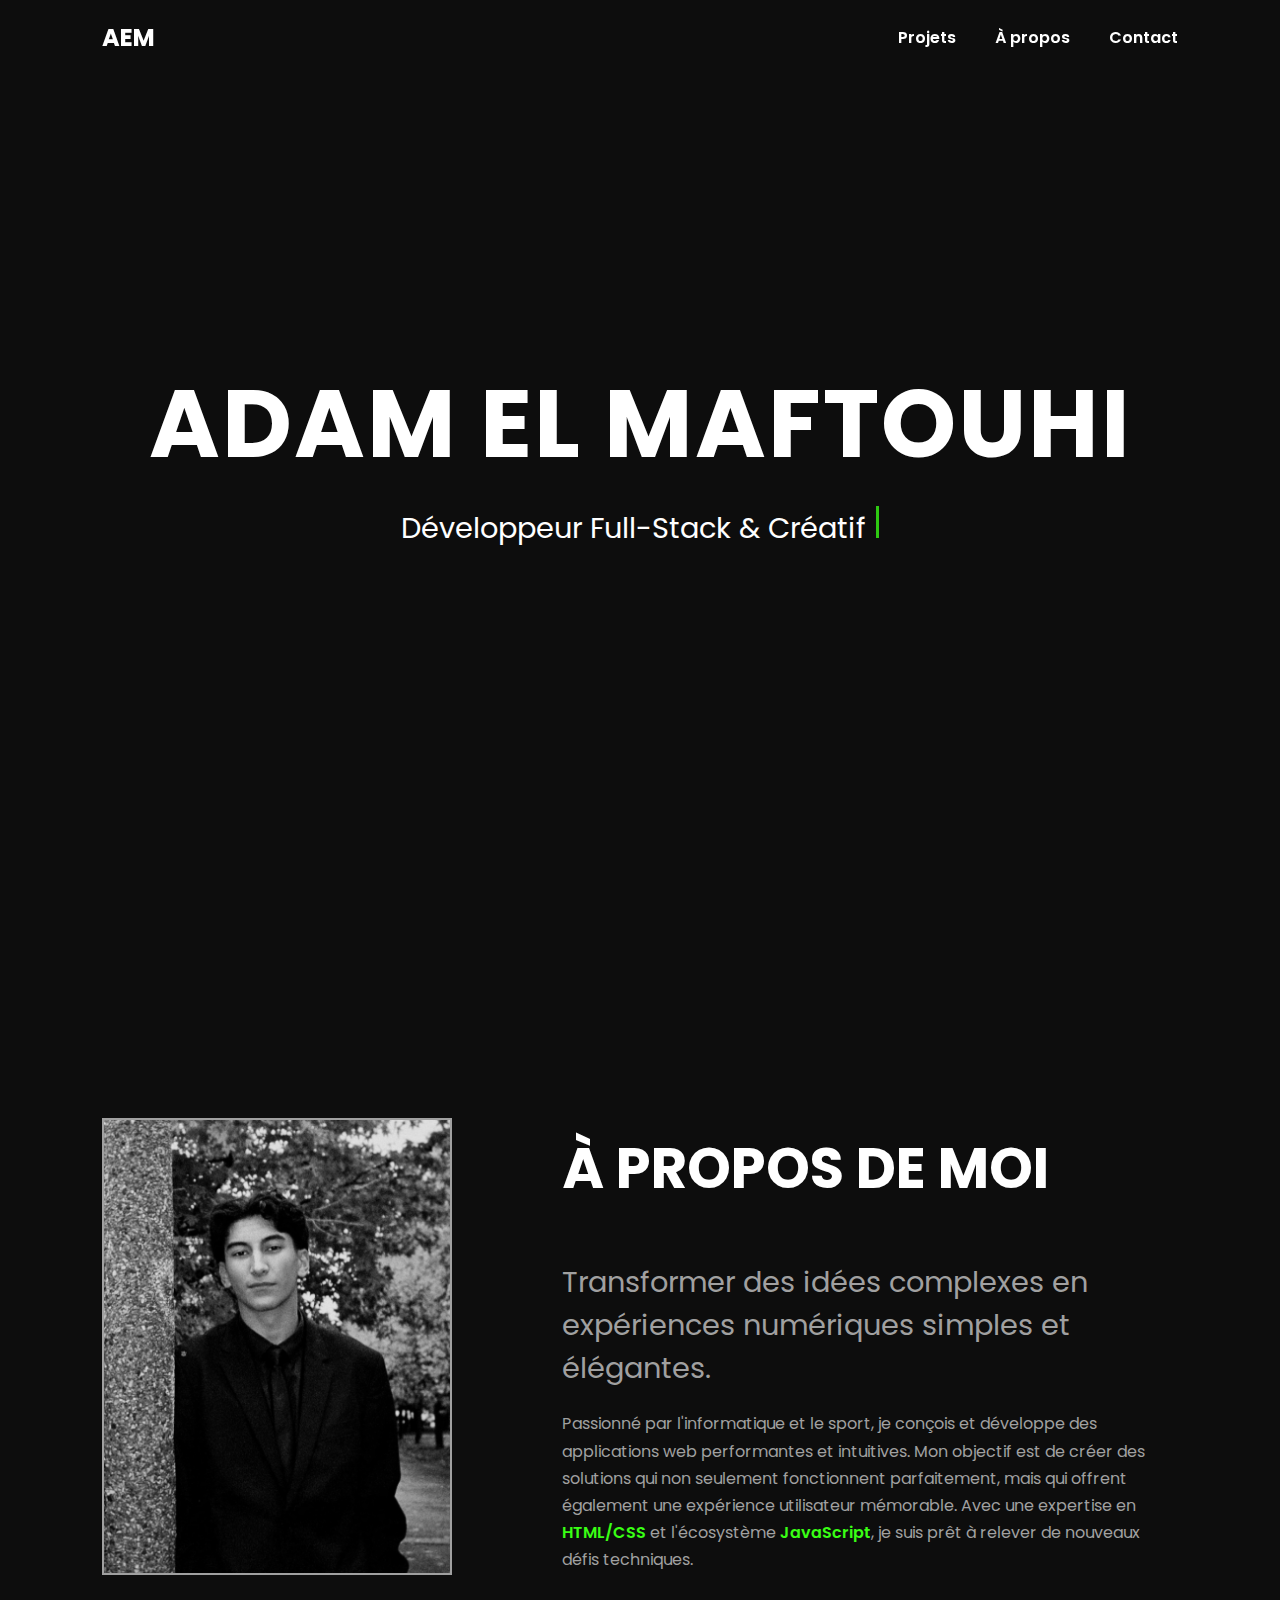
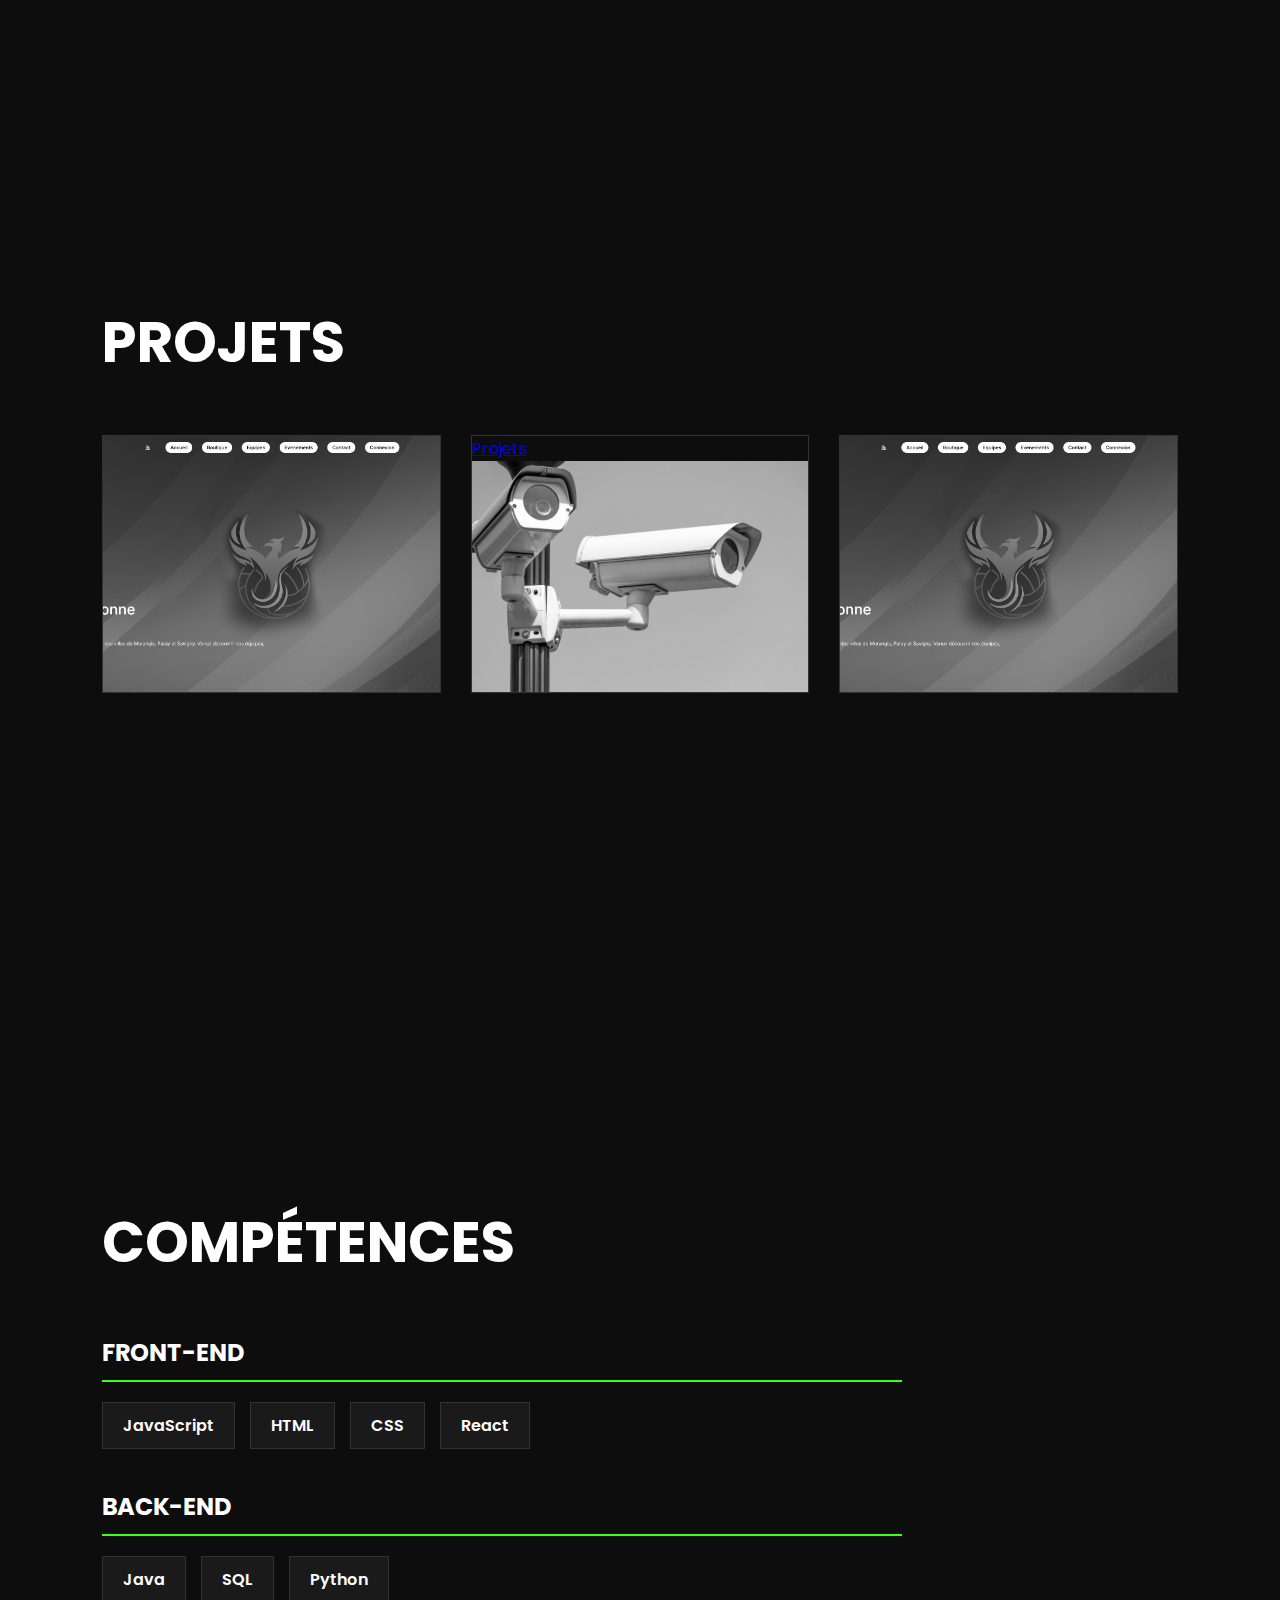
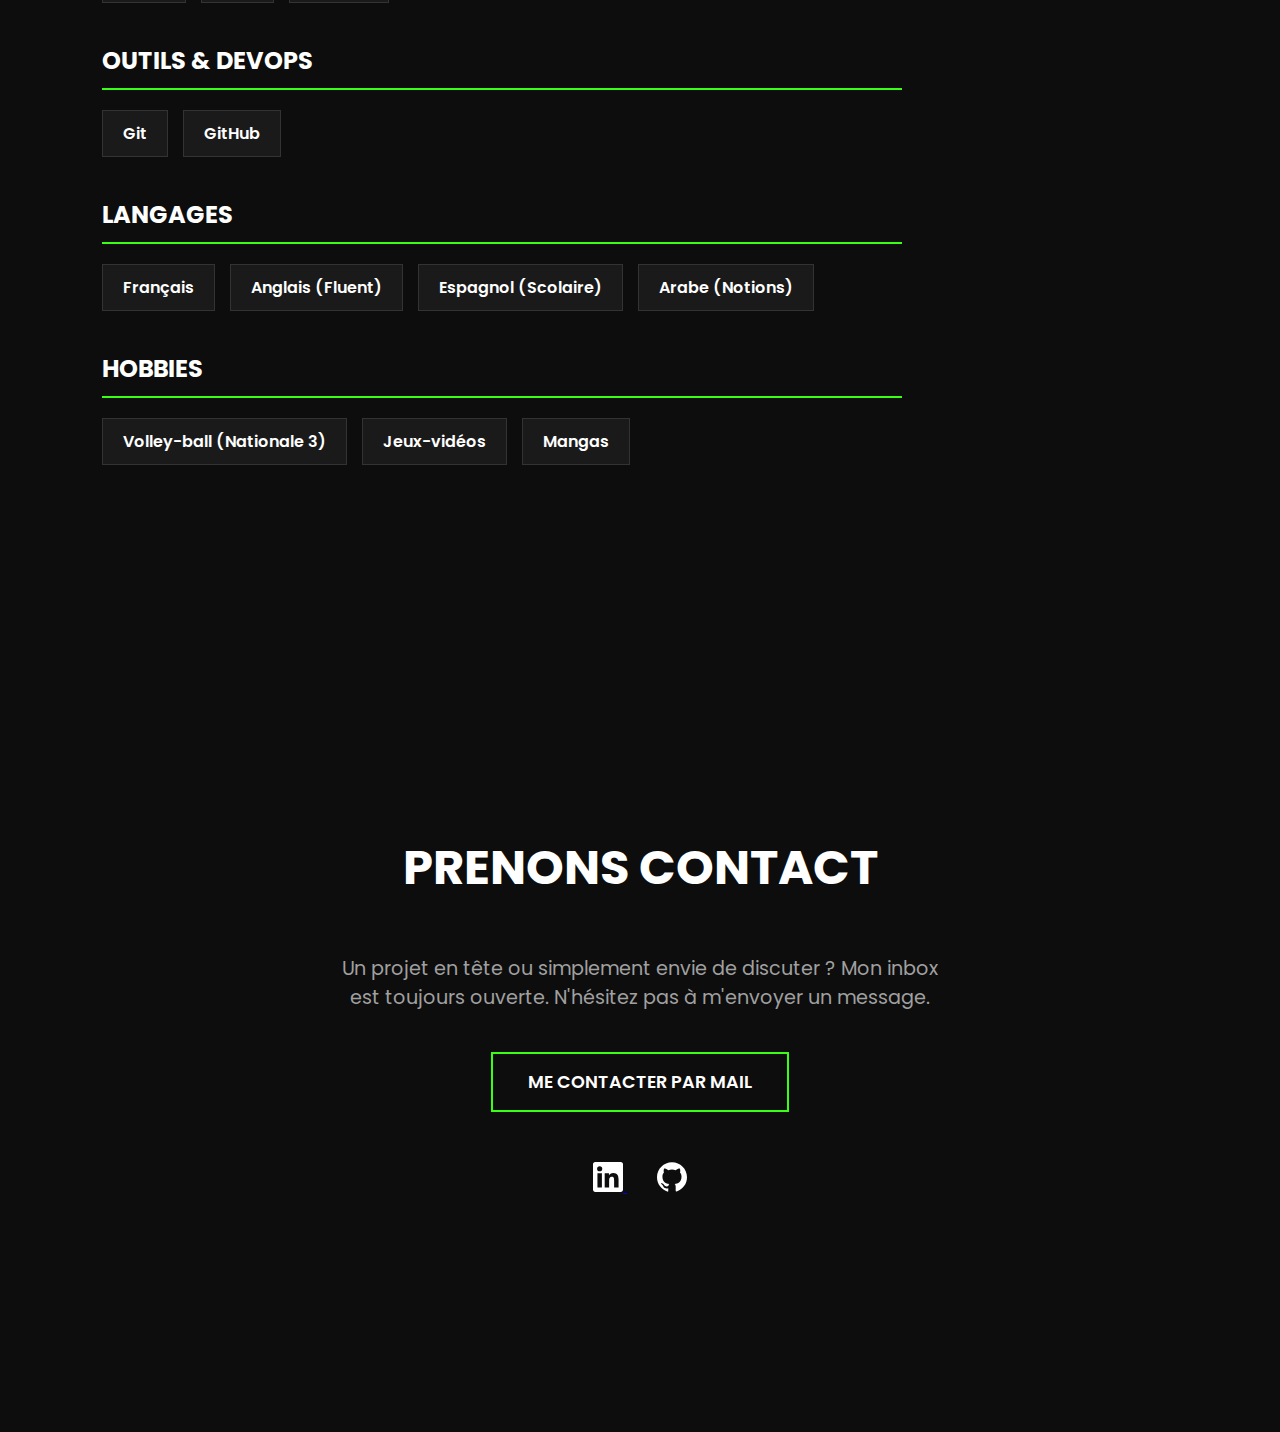
<file: index.html>
<!DOCTYPE html>
<html>
  <head>
    <meta http-equiv="refresh" content="0; URL=portfolio/test.html" />
  </head>
  <body>
    <p>Redirection en cours vers <a href="portfolio/test.html">mon portfolio</a>...</p>
  </body>

</html>
</file>
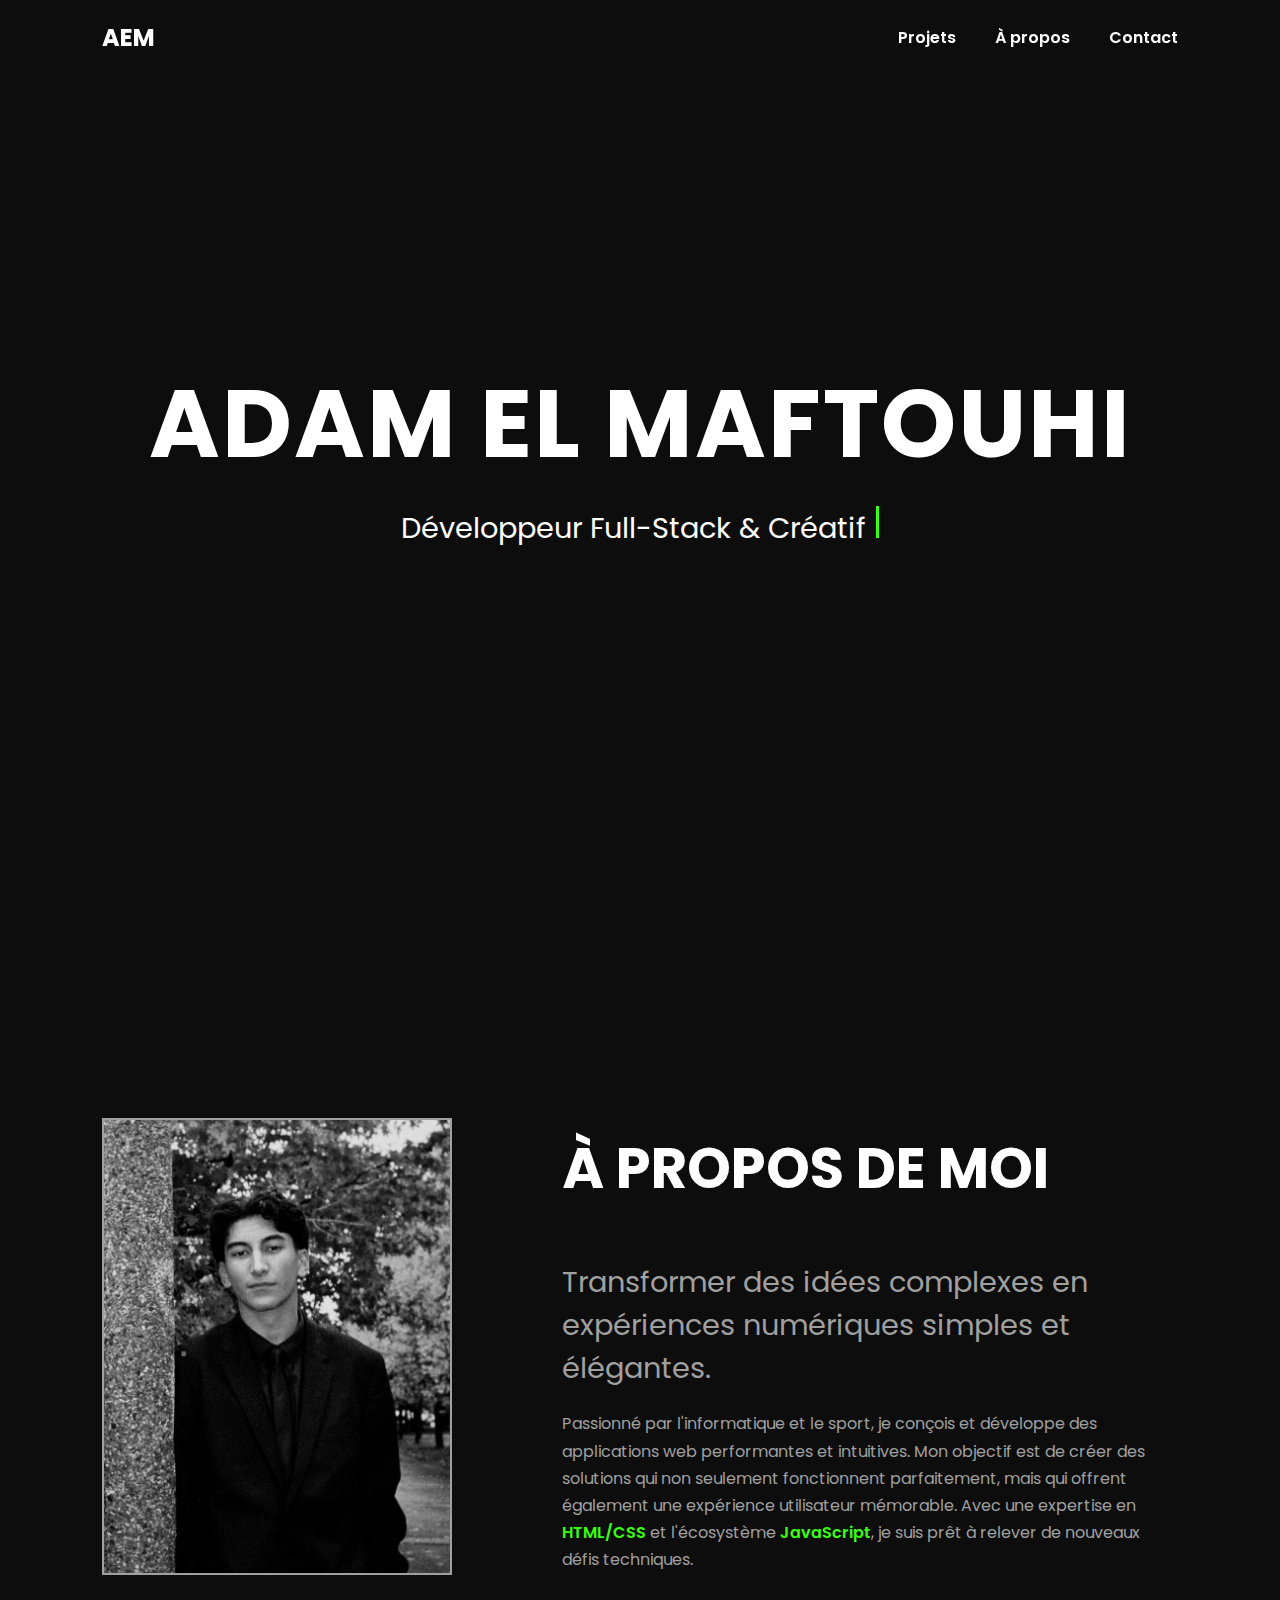
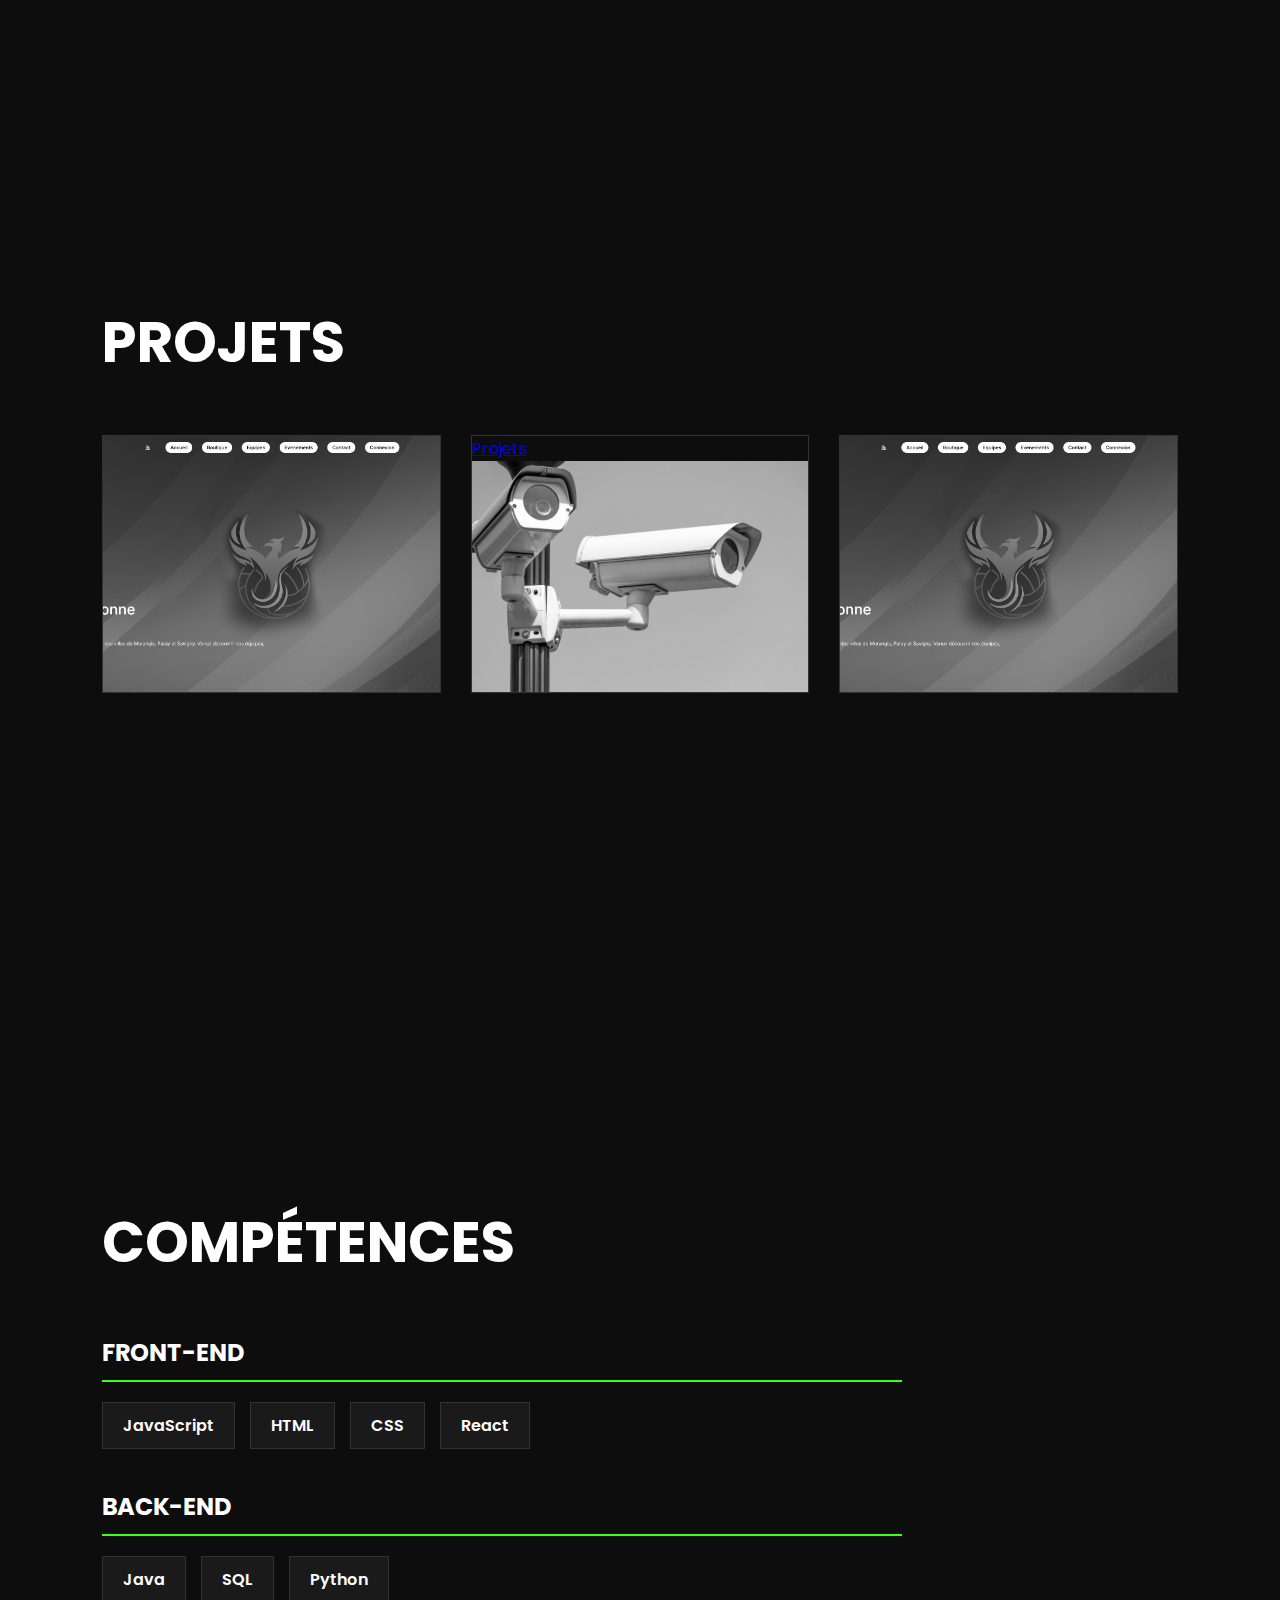
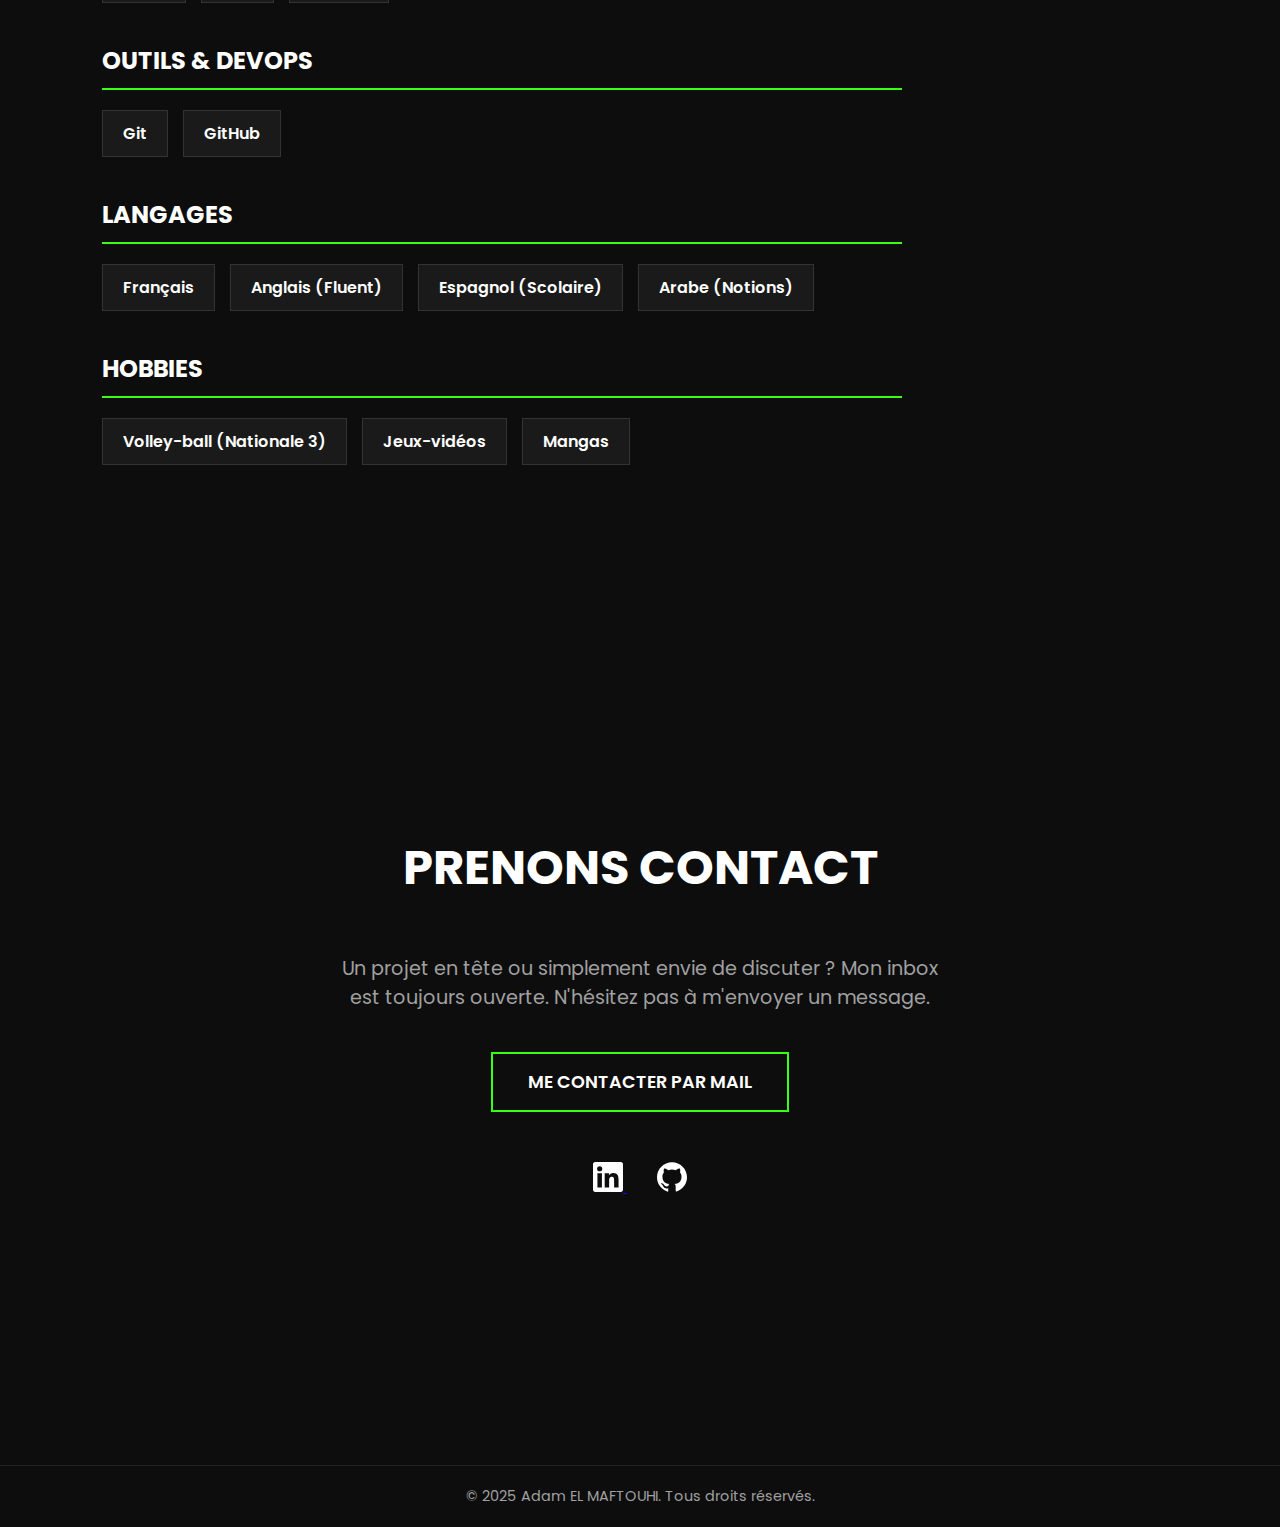
<file: portfolio/test.html>
<!DOCTYPE html>
<html lang="fr">
<head>
    <meta charset="UTF-8">
    <meta name="viewport" content="width=device-width, initial-scale=1.0">
    <title>Adam EL MAFTOUHI | Développeur Full-Stack</title>
    
    <link rel="preconnect" href="https://fonts.googleapis.com">
    <link rel="preconnect" href="https://fonts.gstatic.com" crossorigin>
    <link href="https://fonts.googleapis.com/css2?family=Poppins:wght@400;600;700&display=swap" rel="stylesheet">
    
    <link rel="stylesheet" href="test.css">
</head>
<body>

    <header>
        <a href="#accueil" class="logo">AEM</a>
        <nav class="nav-links">
            <a href="#projets">Projets</a>
            <a href="#a-propos">À propos</a>
            <a href="#contact">Contact</a>
        </nav>
    </header>

    <main>
        <section id="accueil">
            <h1>ADAM EL MAFTOUHI</h1>
            <p>Développeur Full-Stack & Créatif<span class="cursor"></span></p>
        </section>

        <section id="a-propos">
            <div class="about-image">
                <img src="assets/moi.jpeg" alt="Photo de Adam EL MAFTOUHI">
            </div>
            <div class="about-content">
                <h2>À Propos de moi</h2>
                <h3>Transformer des idées complexes en expériences numériques simples et élégantes.</h3>
                <p>
                    Passionné par l'informatique et le sport, je conçois et développe des applications web performantes et intuitives. Mon objectif est de créer des solutions qui non seulement fonctionnent parfaitement, mais qui offrent également une expérience utilisateur mémorable. Avec une expertise en <span>HTML/CSS</span> et l'écosystème <span>JavaScript</span>, je suis prêt à relever de nouveaux défis techniques.
                </p>
            </div>
        </section>

        <section id="projets">
            <h2>Projets</h2>
            <div class="project-grid">
                <article class="project-card">
                    <a href = "https://adamjuro.github.io/adamjuro/PEVB/HTML/site.html">
                        <img src="assets/pevb.png" alt="Projet Alpha">
                        <div class="project-overlay">
                            <h3>Site pour le PEVB</h3>
                            <p>HTML / CSS / JavaScript</p>
                        </div>
                    </a>
                </article>
                <article class="project-card"> 
                    <a href="Veille technologique/veille.html">Projets
                        <img src="Veille technologique/images/article2.jpg" alt="Projet Beta">
                        <div class="project-overlay">
                            <h3>Veille Technologique</h3>
                            <p>HTML / CSS / JavaScript</p>
                        </div>
                    </a>
                </article>
                <article class="project-card">
                    <img src="assets/pevb.png" alt="Projet Gamma">
                    <div class="project-overlay">
                        <h3>Projet Indépendant</h3>
                        <p>à venir...</p>
                    </div>
                </article>
            </div>
        </section>

        <section id="competences">
            <h2>Compétences</h2>
            <div class="skills-container">
                <div class="skill-category">
                    <h3>Front-End</h3>
                    <div class="skills-list">
                        <span>JavaScript</span>
                        <span>HTML</span>
                        <span>CSS</span>
                        <span>React</span>
                    </div>
                </div>
                <div class="skill-category">
                    <h3>Back-End</h3>
                    <div class="skills-list">
                        <span>Java</span>
                        <span>SQL</span>
                        <span>Python</span>
                    </div>
                </div>
                <div class="skill-category">
                    <h3>Outils & DevOps</h3>
                    <div class="skills-list">
                        <span>Git</span>
                        <span>GitHub</span>
                    </div>
                </div>
                <div class="skill-category">
                    <h3>Langages</h3>
                    <div class="skills-list">
                        <span>Français</span>
                        <span>Anglais (Fluent)</span>
                        <span>Espagnol (Scolaire)</span>
                        <span> Arabe (Notions)</span>    
                    </div>
                </div>
                <div class="skill-category">
                    <h3>Hobbies</h3>
                    <div class="skills-list">
                        <span>Volley-ball (Nationale 3)</span>
                        <span>Jeux-vidéos</span>
                        <span>Mangas</span>
                    </div>
                </div>
            </div>
        </section>

        <section id="contact">
            <h2>Prenons Contact</h2>
            <p>Un projet en tête ou simplement envie de discuter ? Mon inbox est toujours ouverte. N'hésitez pas à m'envoyer un message.</p>
            <a href="mailto:email@example.com" class="cta-button">ME CONTACTER PAR MAIL</a>
            <div class="social-links">
                <a href="#" target="_blank" aria-label="LinkedIn">
                    <svg role="img" viewBox="0 0 24 24" xmlns="http://www.w3.org/2000/svg"><title>LinkedIn</title><path d="M20.447 20.452h-3.554v-5.569c0-1.328-.027-3.037-1.852-3.037-1.853 0-2.136 1.445-2.136 2.939v5.667H9.351V9h3.414v1.561h.046c.477-.9 1.637-1.85 3.37-1.85 3.601 0 4.267 2.37 4.267 5.455v6.286zM5.337 7.433a2.062 2.062 0 0 1-2.063-2.065 2.064 2.064 0 1 1 2.063 2.065zm1.782 13.019H3.555V9h3.564v11.452zM22.225 0H1.771C.792 0 0 .774 0 1.729v20.542C0 23.227.792 24 1.771 24h20.451C23.2 24 24 23.227 24 22.271V1.729C24 .774 23.2 0 22.225 0z"/></svg>
                </a>
                <a href="https://github.com/Adamjuro" target="_blank" aria-label="GitHub">
                    <svg role="img" viewBox="0 0 24 24" xmlns="http://www.w3.org/2000/svg"><title>GitHub</title><path d="M12 .297c-6.63 0-12 5.373-12 12 0 5.303 3.438 9.8 8.205 11.385.6.113.82-.258.82-.577 0-.285-.01-1.04-.015-2.04-3.338.724-4.042-1.61-4.042-1.61C4.422 18.07 3.633 17.7 3.633 17.7c-1.087-.744.084-.729.084-.729 1.205.084 1.838 1.236 1.838 1.236 1.07 1.835 2.809 1.305 3.495.998.108-.776.417-1.305.76-1.605-2.665-.3-5.466-1.332-5.466-5.93 0-1.31.465-2.38 1.235-3.22-.135-.303-.54-1.523.105-3.176 0 0 1.005-.322 3.3 1.23.96-.267 1.98-.399 3-.405 1.02.006 2.04.138 3 .405 2.28-1.552 3.285-1.23 3.285-1.23.645 1.653.24 2.873.12 3.176.765.84 1.23 1.91 1.23 3.22 0 4.61-2.805 5.625-5.475 5.92.42.36.81 1.096.81 2.22 0 1.606-.015 2.896-.015 3.286 0 .315.21.69.825.57C20.565 22.092 24 17.592 24 12.297c0-6.627-5.373-12-12-12"/></svg>
                </a>
            </div>
        </section>
    </main>

    <footer>
        <p>© 2025 Adam EL MAFTOUHI. Tous droits réservés.</p>
    </footer>

</body>

</html>
</file>
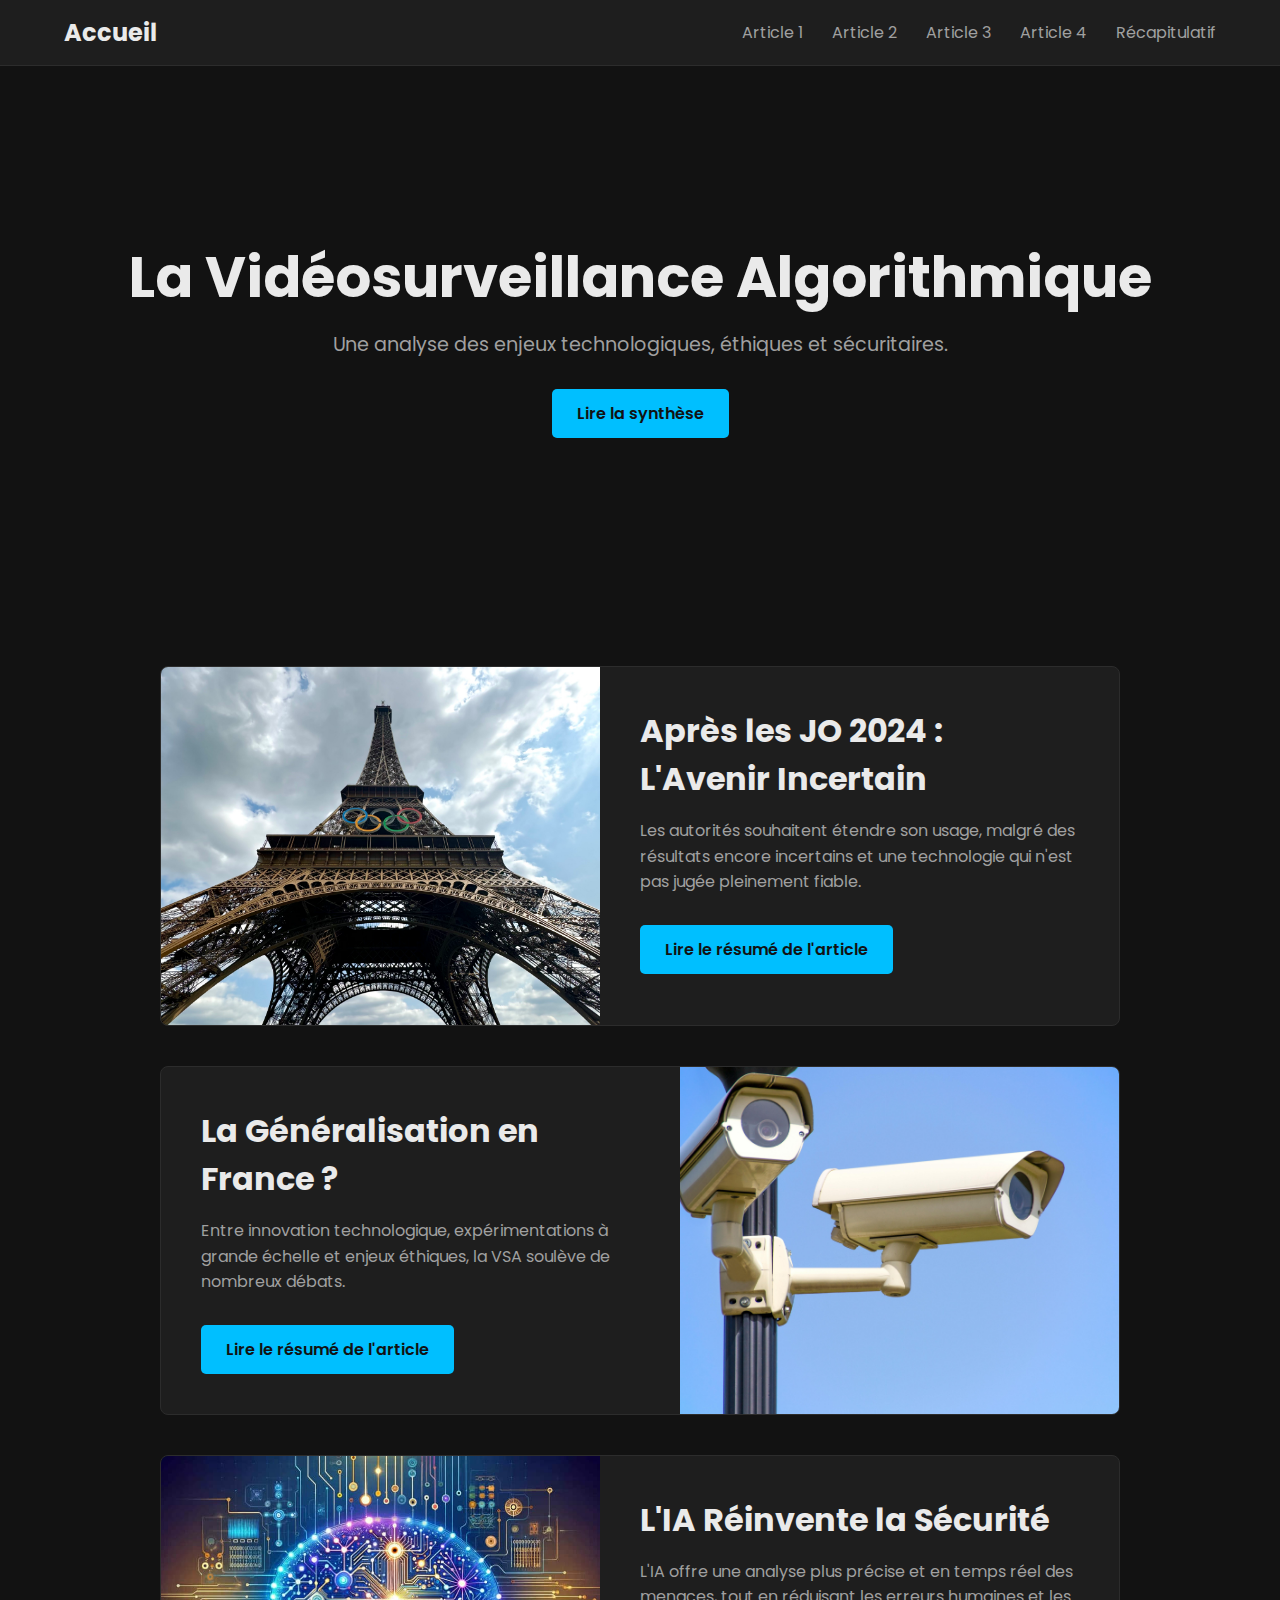
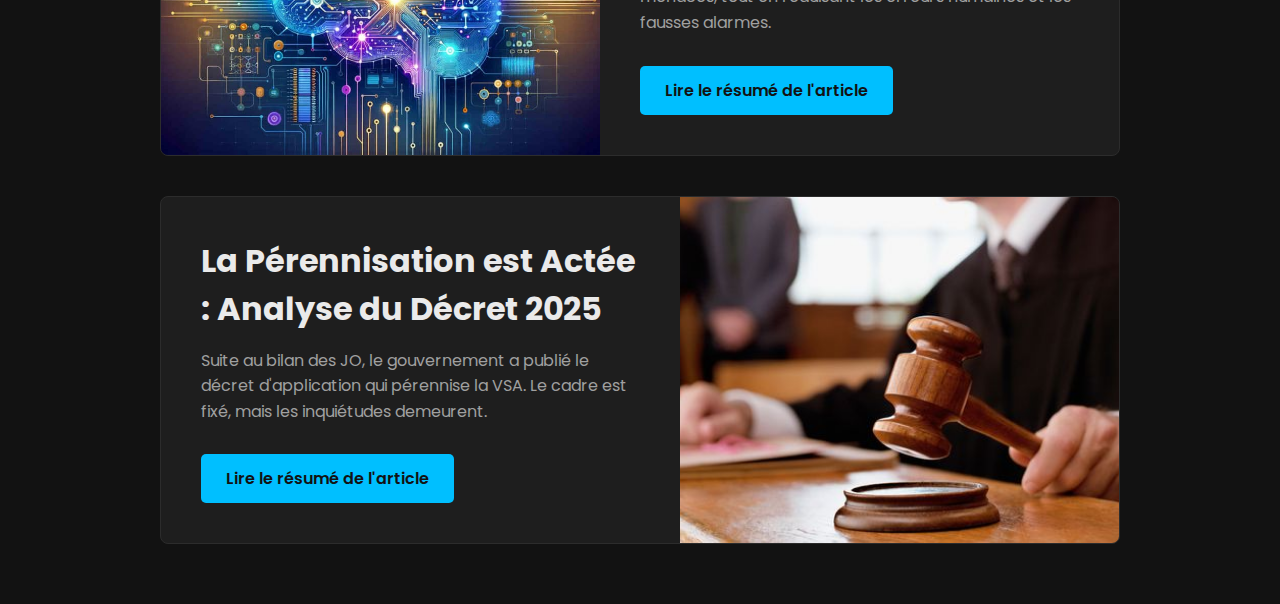
<file: portfolio/Veille technologique/veille.html>
<!DOCTYPE html>
<html lang="fr">
<head>
    <meta charset="UTF-8">
    <meta name="viewport" content="width=device-width, initial-scale=1.0">
    <title>Veille Technologique | Adam EL MAFTOUHI</title>
    <link rel="stylesheet" href="style.css">
</head>
<body>
    <nav>
        <div class="nav-content">
            <a href="../test.html" class="logo">Accueil</a>
            <div class="onglets">
                <a href="article1/article1.html">Article 1</a>
                <a href="article2/article2.html">Article 2</a>
                <a href="article3/article3.html">Article 3</a>
                <a href="article 4/article4.html">Article 4</a>
                <a href="recap/recap.html">Récapitulatif</a>
            </div>
        </div>
    </nav>

    <header>
        <div class="header-content">
            <h1>La Vidéosurveillance Algorithmique</h1>
            <p class="subtitle">Une analyse des enjeux technologiques, éthiques et sécuritaires.</p>
            <a href="recap/recap.html" class="button">Lire la synthèse</a>
        </div>
    </header>

    <main id="accueil">
        <div class="card">
            <div class="card-image">
                <img src="images/article1.jpg" alt="Caméra de surveillance dans une ville">
            </div>
            <div class="card-content">
                <h2>Après les JO 2024 : L'Avenir Incertain</h2>
                <p>Les autorités souhaitent étendre son usage, malgré des résultats encore incertains et une technologie qui n'est pas jugée pleinement fiable.</p>
                <a href="article1/article1.html" class="button">Lire le résumé de l'article</a>
            </div>
        </div>

        <div class="card">
            <div class="card-image">
                <img src="images/article2.jpg" alt="Technologie de reconnaissance faciale">
            </div>
            <div class="card-content">
                <h2>La Généralisation en France ?</h2>
                <p>Entre innovation technologique, expérimentations à grande échelle et enjeux éthiques, la VSA soulève de nombreux débats.</p>
                <a href="article2/article2.html" class="button">Lire le résumé de l'article</a>
            </div>
        </div>

        <div class="card">
            <div class="card-image">
                <img src="images/article3.jpg" alt="Intelligence Artificielle et données">
            </div>
            <div class="card-content">
                <h2>L'IA Réinvente la Sécurité</h2>
                <p>L'IA offre une analyse plus précise et en temps réel des menaces, tout en réduisant les erreurs humaines et les fausses alarmes.</p>
                <a href="article3/article3.html" class="button">Lire le résumé de l'article</a>
            </div>
        </div>

        <div class="card">
            <div class="card-image">
                <img src="images/juge.jpg" alt="Paragraphe de loi et documents juridiques">
            </div>
            <div class="card-content">
                <h2>La Pérennisation est Actée : Analyse du Décret 2025</h2>
                <p>Suite au bilan des JO, le gouvernement a publié le décret d'application qui pérennise la VSA. Le cadre est fixé, mais les inquiétudes demeurent.</p>
                <a href="article 4/article4.html" class="button">Lire le résumé de l'article</a>
            </div>
        </div>
    </main>

</body>
</html>
</file>
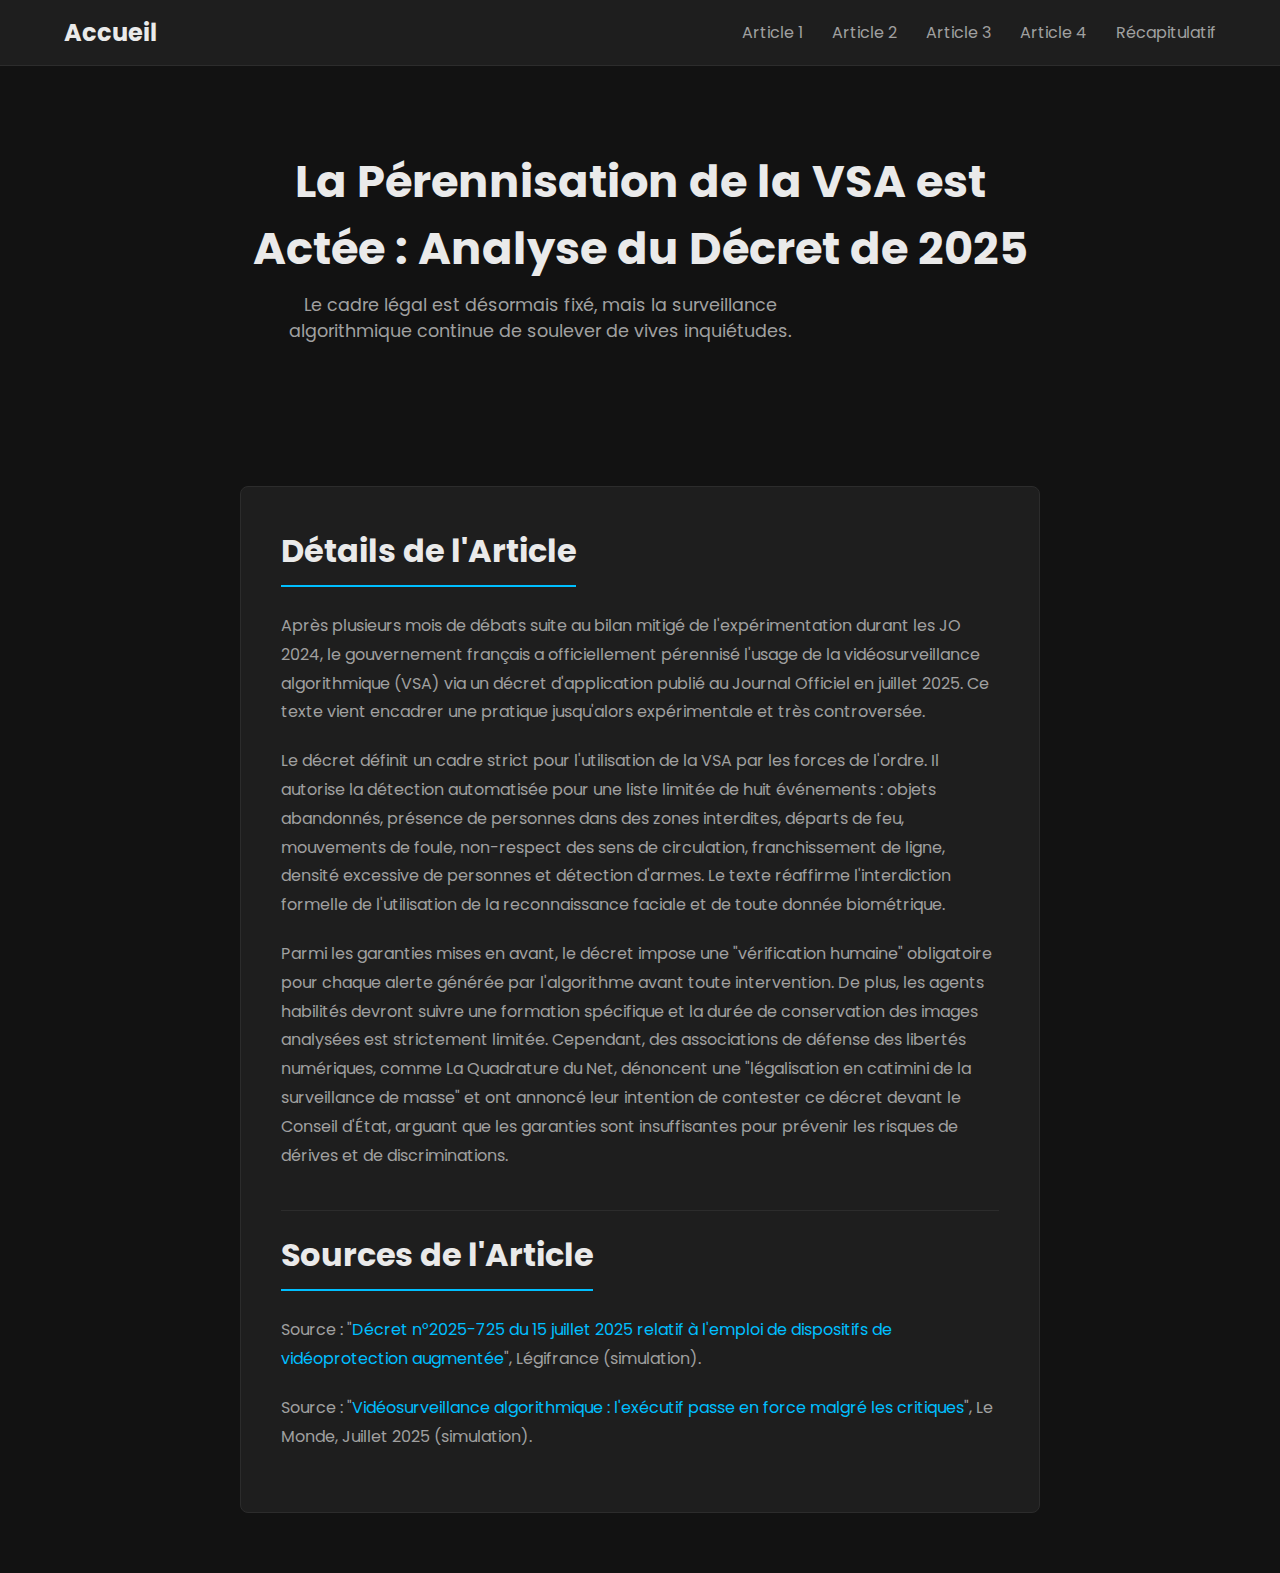
<file: portfolio/Veille technologique/article 4/article4.html>
<!DOCTYPE html>
<html lang="fr">
<head>
    <meta charset="UTF-8">
    <meta name="viewport" content="width=device-width, initial-scale=1.0">
    <title>Article 4 | Le Décret sur la Pérennisation de la VSA</title>
    <link rel="stylesheet" href="style4.css">
</head>
<body>
    <nav>
        <div class="nav-content">
            <a href="../../test.html" class="logo">Accueil</a>
            <div class="onglets">
                <a href="../article1/article1.html">Article 1</a>
                <a href="../article2/article2.html">Article 2</a>
                <a href="../article3/article3.html">Article 3</a>
                <a href="../article4/article4.html">Article 4</a>
                <a href="../recap/recap.html">Récapitulatif</a>
            </div>
        </div>
    </nav>

    <header>
        <div class="header-content">
            <h1>La Pérennisation de la VSA est Actée : Analyse du Décret de 2025</h1>
            <p class="subtitle">Le cadre légal est désormais fixé, mais la surveillance algorithmique continue de soulever de vives inquiétudes.</p>
        </div>
    </header>

    <main class="container">
        <h2>Détails de l'Article</h2>
        <p>Après plusieurs mois de débats suite au bilan mitigé de l'expérimentation durant les JO 2024, le gouvernement français a officiellement pérennisé l'usage de la vidéosurveillance algorithmique (VSA) via un décret d'application publié au Journal Officiel en juillet 2025. Ce texte vient encadrer une pratique jusqu'alors expérimentale et très controversée.</p>
        <p>Le décret définit un cadre strict pour l'utilisation de la VSA par les forces de l'ordre. Il autorise la détection automatisée pour une liste limitée de huit événements : objets abandonnés, présence de personnes dans des zones interdites, départs de feu, mouvements de foule, non-respect des sens de circulation, franchissement de ligne, densité excessive de personnes et détection d'armes. Le texte réaffirme l'interdiction formelle de l'utilisation de la reconnaissance faciale et de toute donnée biométrique.</p>
        <p>Parmi les garanties mises en avant, le décret impose une "vérification humaine" obligatoire pour chaque alerte générée par l'algorithme avant toute intervention. De plus, les agents habilités devront suivre une formation spécifique et la durée de conservation des images analysées est strictement limitée. Cependant, des associations de défense des libertés numériques, comme La Quadrature du Net, dénoncent une "légalisation en catimini de la surveillance de masse" et ont annoncé leur intention de contester ce décret devant le Conseil d'État, arguant que les garanties sont insuffisantes pour prévenir les risques de dérives et de discriminations.</p>
        
        <div class="source">
            <h2>Sources de l'Article</h2>
            <p>Source : "<a href="#" target="_blank">Décret n°2025-725 du 15 juillet 2025 relatif à l'emploi de dispositifs de vidéoprotection augmentée</a>", Légifrance (simulation).</p>
            <p>Source : "<a href="#" target="_blank">Vidéosurveillance algorithmique : l'exécutif passe en force malgré les critiques</a>", Le Monde, Juillet 2025 (simulation).</p>
        </div>
    </main>

</body>
</html>
</file>
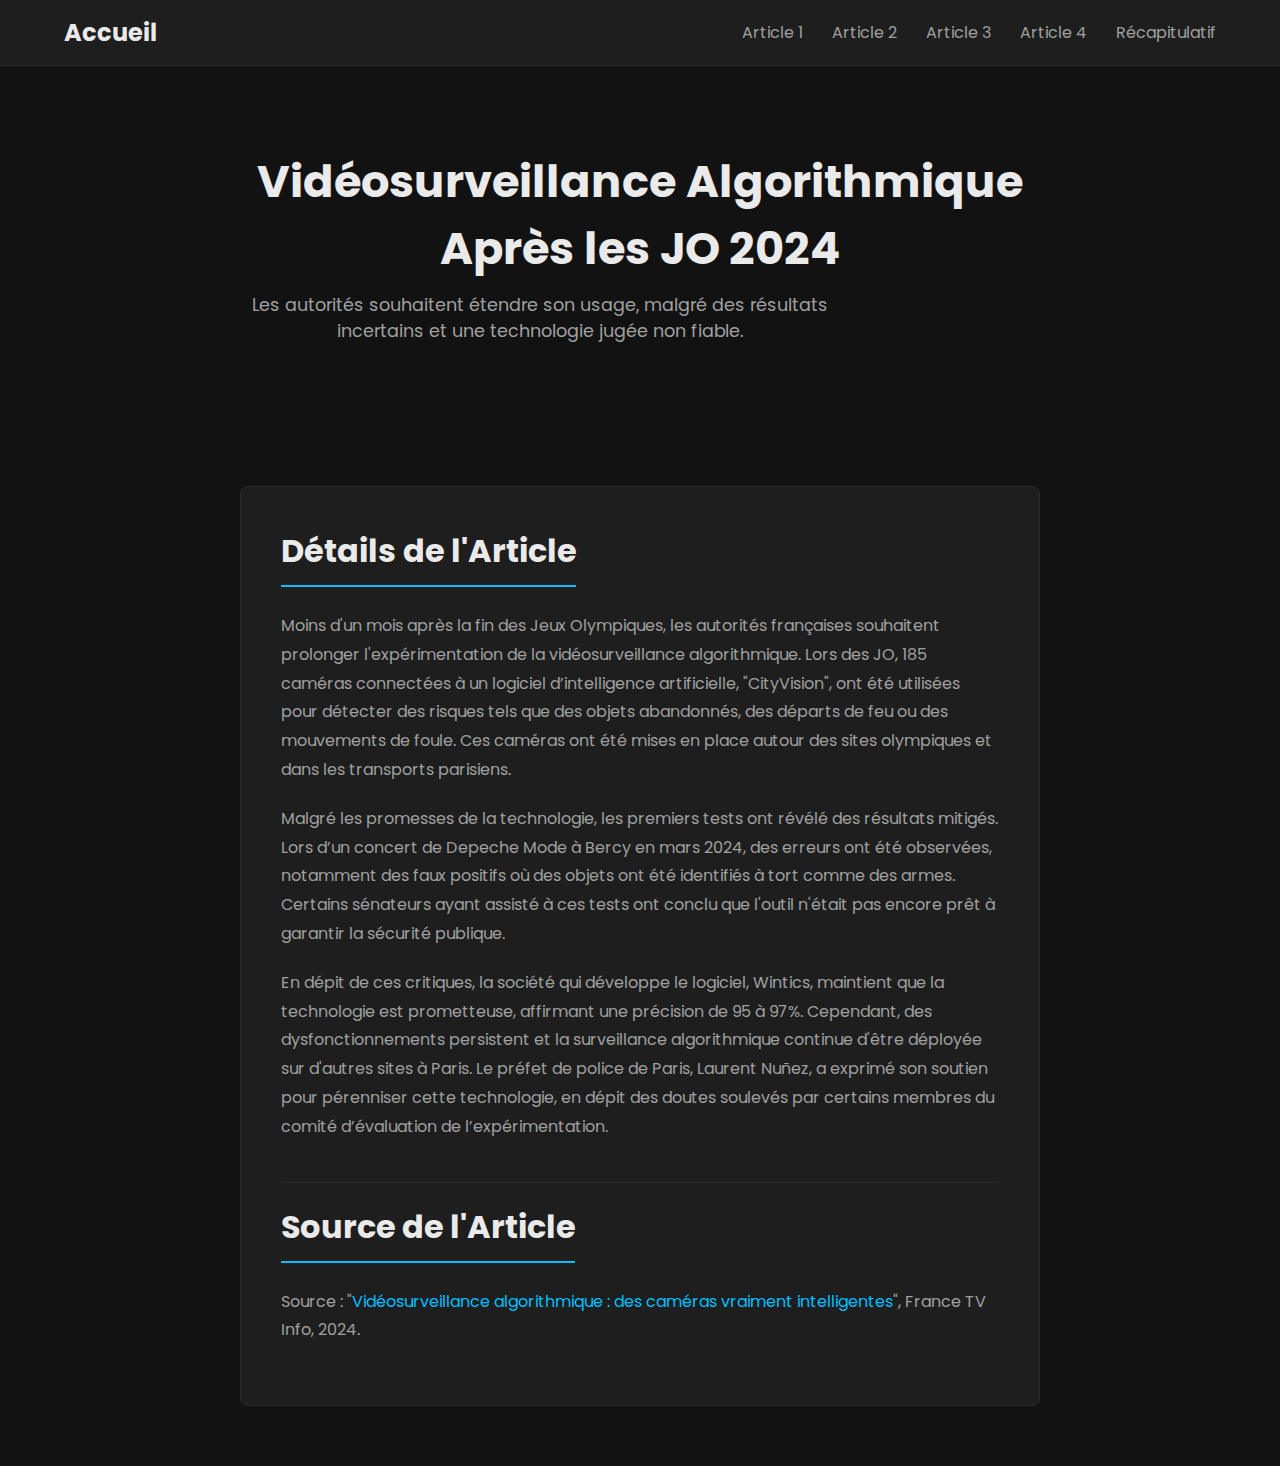
<file: portfolio/Veille technologique/article1/article1.html>
<!DOCTYPE html>
<html lang="fr">
<head>
    <meta charset="UTF-8">
    <meta name="viewport" content="width=device-width, initial-scale=1.0">
    <title>Article 1 | VSA Après les JO 2024</title>
    <link rel="stylesheet" href="style1.css">
</head>
<body>
    <nav>
        <div class="nav-content">
            <a href="../../test.html" class="logo">Accueil</a>
            <div class="onglets">
				<a href="../article1/article1.html">Article 1</a>
				<a href="../article2/article2.html">Article 2</a>
				<a href="../article3/article3.html">Article 3</a>
				<a href="../article 4/article4.html">Article 4</a>
				<a href="../recap/recap.html">Récapitulatif</a>
			</div>
        </div>
    </nav>

    <header>
        <div class="header-content">
            <h1>Vidéosurveillance Algorithmique Après les JO 2024</h1>
            <p class="subtitle">Les autorités souhaitent étendre son usage, malgré des résultats incertains et une technologie jugée non fiable.</p>
        </div>
    </header>

    <main class="container">
        <h2>Détails de l'Article</h2>
        <p>Moins d'un mois après la fin des Jeux Olympiques, les autorités françaises souhaitent prolonger l'expérimentation de la vidéosurveillance algorithmique. Lors des JO, 185 caméras connectées à un logiciel d’intelligence artificielle, "CityVision", ont été utilisées pour détecter des risques tels que des objets abandonnés, des départs de feu ou des mouvements de foule. Ces caméras ont été mises en place autour des sites olympiques et dans les transports parisiens.</p>
        <p>Malgré les promesses de la technologie, les premiers tests ont révélé des résultats mitigés. Lors d’un concert de Depeche Mode à Bercy en mars 2024, des erreurs ont été observées, notamment des faux positifs où des objets ont été identifiés à tort comme des armes. Certains sénateurs ayant assisté à ces tests ont conclu que l'outil n'était pas encore prêt à garantir la sécurité publique.</p>
        <p>En dépit de ces critiques, la société qui développe le logiciel, Wintics, maintient que la technologie est prometteuse, affirmant une précision de 95 à 97%. Cependant, des dysfonctionnements persistent et la surveillance algorithmique continue d'être déployée sur d'autres sites à Paris. Le préfet de police de Paris, Laurent Nuñez, a exprimé son soutien pour pérenniser cette technologie, en dépit des doutes soulevés par certains membres du comité d’évaluation de l’expérimentation.</p>
        
        <div class="source">
            <h2>Source de l'Article</h2>
            <p>Source : "<a href="https://www.francetvinfo.fr/faits-divers/police/video-videosurveillance-algorithmique-des-cameras-vraiment-intelligentes_6814544.html" target="_blank">Vidéosurveillance algorithmique : des caméras vraiment intelligentes</a>", France TV Info, 2024.</p>
        </div>
    </main>

</body>
</html>
</file>
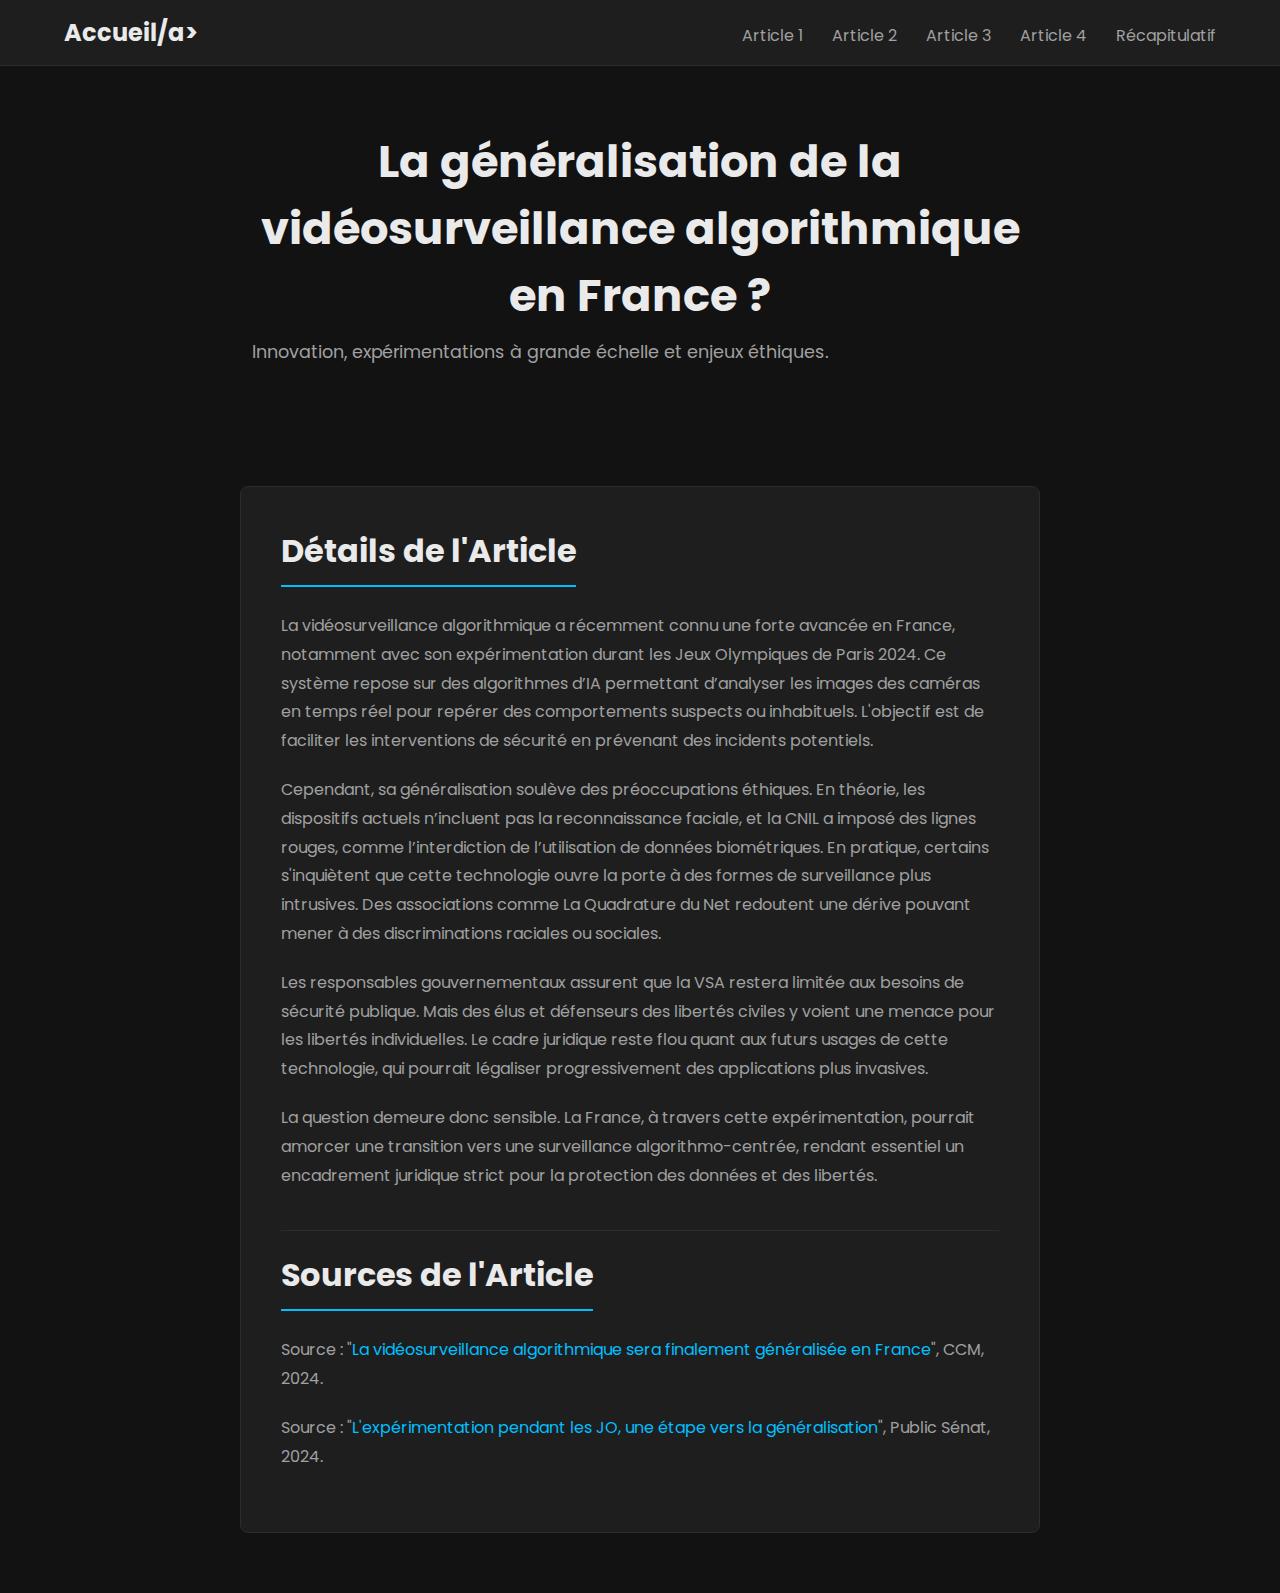
<file: portfolio/Veille technologique/article2/article2.html>
<!DOCTYPE html>
<html lang="fr">
<head>
    <meta charset="UTF-8">
    <meta name="viewport" content="width=device-width, initial-scale=1.0">
    <title>Article 2 | Généralisation en France ?</title>
    <link rel="stylesheet" href="style2.css">
</head>
<body>
    <nav>
        <div class="nav-content">
            <a href="../../test.html" class="logo">Accueil/a>
            <div class="onglets">
				<a href="../article1/article1.html">Article 1</a>
				<a href="../article2/article2.html">Article 2</a>
				<a href="../article3/article3.html">Article 3</a>
				<a href="../article 4/article4.html">Article 4</a>
				<a href="../recap/recap.html">Récapitulatif</a>
			</div>
        </div>
    </nav>

    <header>
        <div class="header-content">
            <h1>La généralisation de la vidéosurveillance algorithmique en France ?</h1>
            <p class="subtitle">Innovation, expérimentations à grande échelle et enjeux éthiques.</p>
        </div>
    </header>

    <main class="container">
        <h2>Détails de l'Article</h2>
        <p>La vidéosurveillance algorithmique a récemment connu une forte avancée en France, notamment avec son expérimentation durant les Jeux Olympiques de Paris 2024. Ce système repose sur des algorithmes d’IA permettant d’analyser les images des caméras en temps réel pour repérer des comportements suspects ou inhabituels. L'objectif est de faciliter les interventions de sécurité en prévenant des incidents potentiels.</p>
        <p>Cependant, sa généralisation soulève des préoccupations éthiques. En théorie, les dispositifs actuels n’incluent pas la reconnaissance faciale, et la CNIL a imposé des lignes rouges, comme l’interdiction de l’utilisation de données biométriques. En pratique, certains s'inquiètent que cette technologie ouvre la porte à des formes de surveillance plus intrusives. Des associations comme La Quadrature du Net redoutent une dérive pouvant mener à des discriminations raciales ou sociales.</p>
        <p>Les responsables gouvernementaux assurent que la VSA restera limitée aux besoins de sécurité publique. Mais des élus et défenseurs des libertés civiles y voient une menace pour les libertés individuelles. Le cadre juridique reste flou quant aux futurs usages de cette technologie, qui pourrait légaliser progressivement des applications plus invasives.</p>
        <p>La question demeure donc sensible. La France, à travers cette expérimentation, pourrait amorcer une transition vers une surveillance algorithmo-centrée, rendant essentiel un encadrement juridique strict pour la protection des données et des libertés.</p>
        
        <div class="source">
            <h2>Sources de l'Article</h2>
            <p>Source : "<a href="https://www.commentcamarche.net/securite/protection/32419-la-videosurveillance-algorithmique-sera-finalement-generalisee-en-france/" target="_blank">La vidéosurveillance algorithmique sera finalement généralisée en France</a>", CCM, 2024.</p>
            <p>Source : "<a href="https://www.publicsenat.fr/actualites/societe/videosurveillance-algorithmique-lexperimentation-pendant-les-jo-une-simple-etape-vers-la-generalisation" target="_blank">L'expérimentation pendant les JO, une étape vers la généralisation</a>", Public Sénat, 2024.</p>
        </div>
    </main>

</body>
</html>
</file>
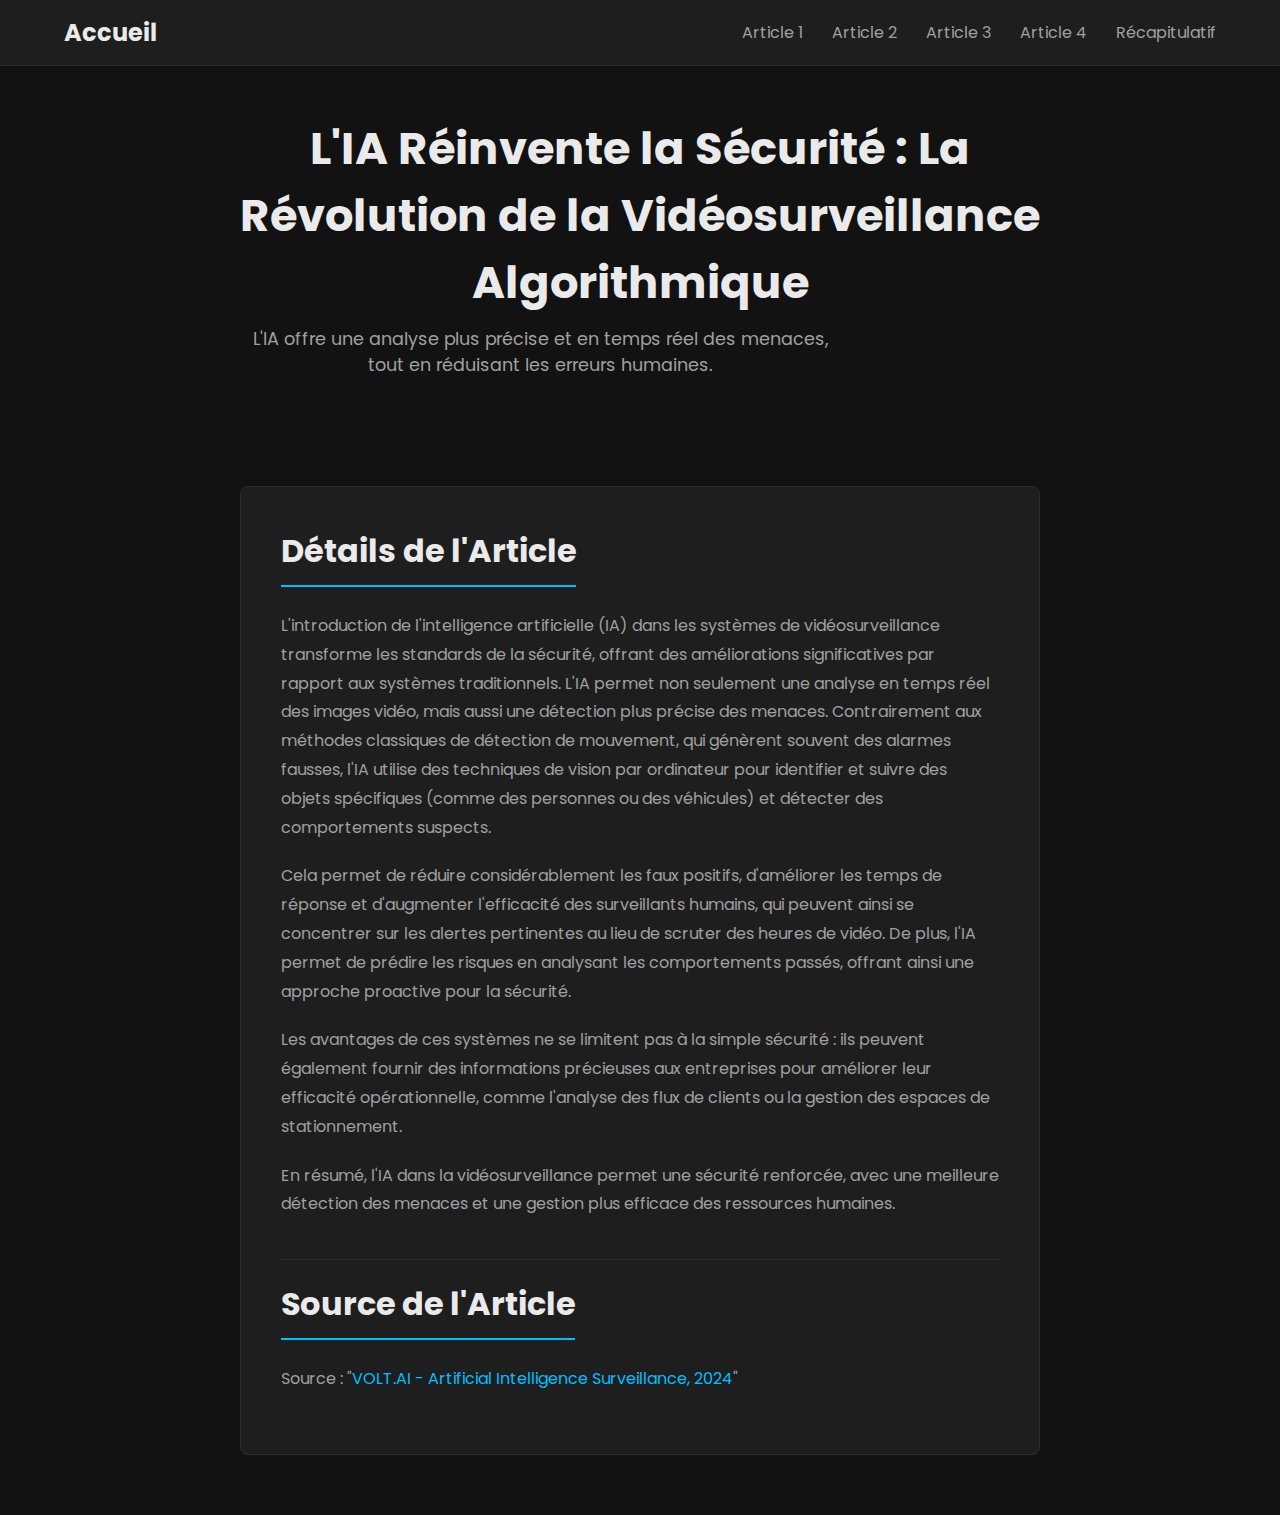
<file: portfolio/Veille technologique/article3/article3.html>
<!DOCTYPE html>
<html lang="fr">
<head>
    <meta charset="UTF-8">
    <meta name="viewport" content="width=device-width, initial-scale=1.0">
    <title>Article 3 | L'IA Réinvente la Sécurité</title>
    <link rel="stylesheet" href="style3.css">
</head>
<body>
    <nav>
        <div class="nav-content">
            <a href="../../test.html" class="logo">Accueil</a>
            <div class="onglets">
				<a href="../article1/article1.html">Article 1</a>
				<a href="../article2/article2.html">Article 2</a>
				<a href="../article3/article3.html">Article 3</a>
				<a href="../article 4/article4.html">Article 4</a>
				<a href="../recap/recap.html">Récapitulatif</a>
			</div>
        </div>
    </nav>

    <header>
        <div class="header-content">
            <h1>L'IA Réinvente la Sécurité : La Révolution de la Vidéosurveillance Algorithmique</h1>
            <p class="subtitle">L'IA offre une analyse plus précise et en temps réel des menaces, tout en réduisant les erreurs humaines.</p>
        </div>
    </header>

    <main class="container">
        <h2>Détails de l'Article</h2>
        <p>L'introduction de l'intelligence artificielle (IA) dans les systèmes de vidéosurveillance transforme les standards de la sécurité, offrant des améliorations significatives par rapport aux systèmes traditionnels. L'IA permet non seulement une analyse en temps réel des images vidéo, mais aussi une détection plus précise des menaces. Contrairement aux méthodes classiques de détection de mouvement, qui génèrent souvent des alarmes fausses, l'IA utilise des techniques de vision par ordinateur pour identifier et suivre des objets spécifiques (comme des personnes ou des véhicules) et détecter des comportements suspects.</p>
        <p>Cela permet de réduire considérablement les faux positifs, d'améliorer les temps de réponse et d'augmenter l'efficacité des surveillants humains, qui peuvent ainsi se concentrer sur les alertes pertinentes au lieu de scruter des heures de vidéo. De plus, l'IA permet de prédire les risques en analysant les comportements passés, offrant ainsi une approche proactive pour la sécurité.</p>
        <p>Les avantages de ces systèmes ne se limitent pas à la simple sécurité : ils peuvent également fournir des informations précieuses aux entreprises pour améliorer leur efficacité opérationnelle, comme l'analyse des flux de clients ou la gestion des espaces de stationnement.</p>
        <p>En résumé, l'IA dans la vidéosurveillance permet une sécurité renforcée, avec une meilleure détection des menaces et une gestion plus efficace des ressources humaines.</p>

        <div class="source">
            <h2>Source de l'Article</h2>
            <p>Source : "<a href="https://volt.ai/blog/artificial-intelligence-surveillance" target="_blank">VOLT.AI - Artificial Intelligence Surveillance, 2024</a>"</p>
        </div>
    </main>

</body>
</html>
</file>
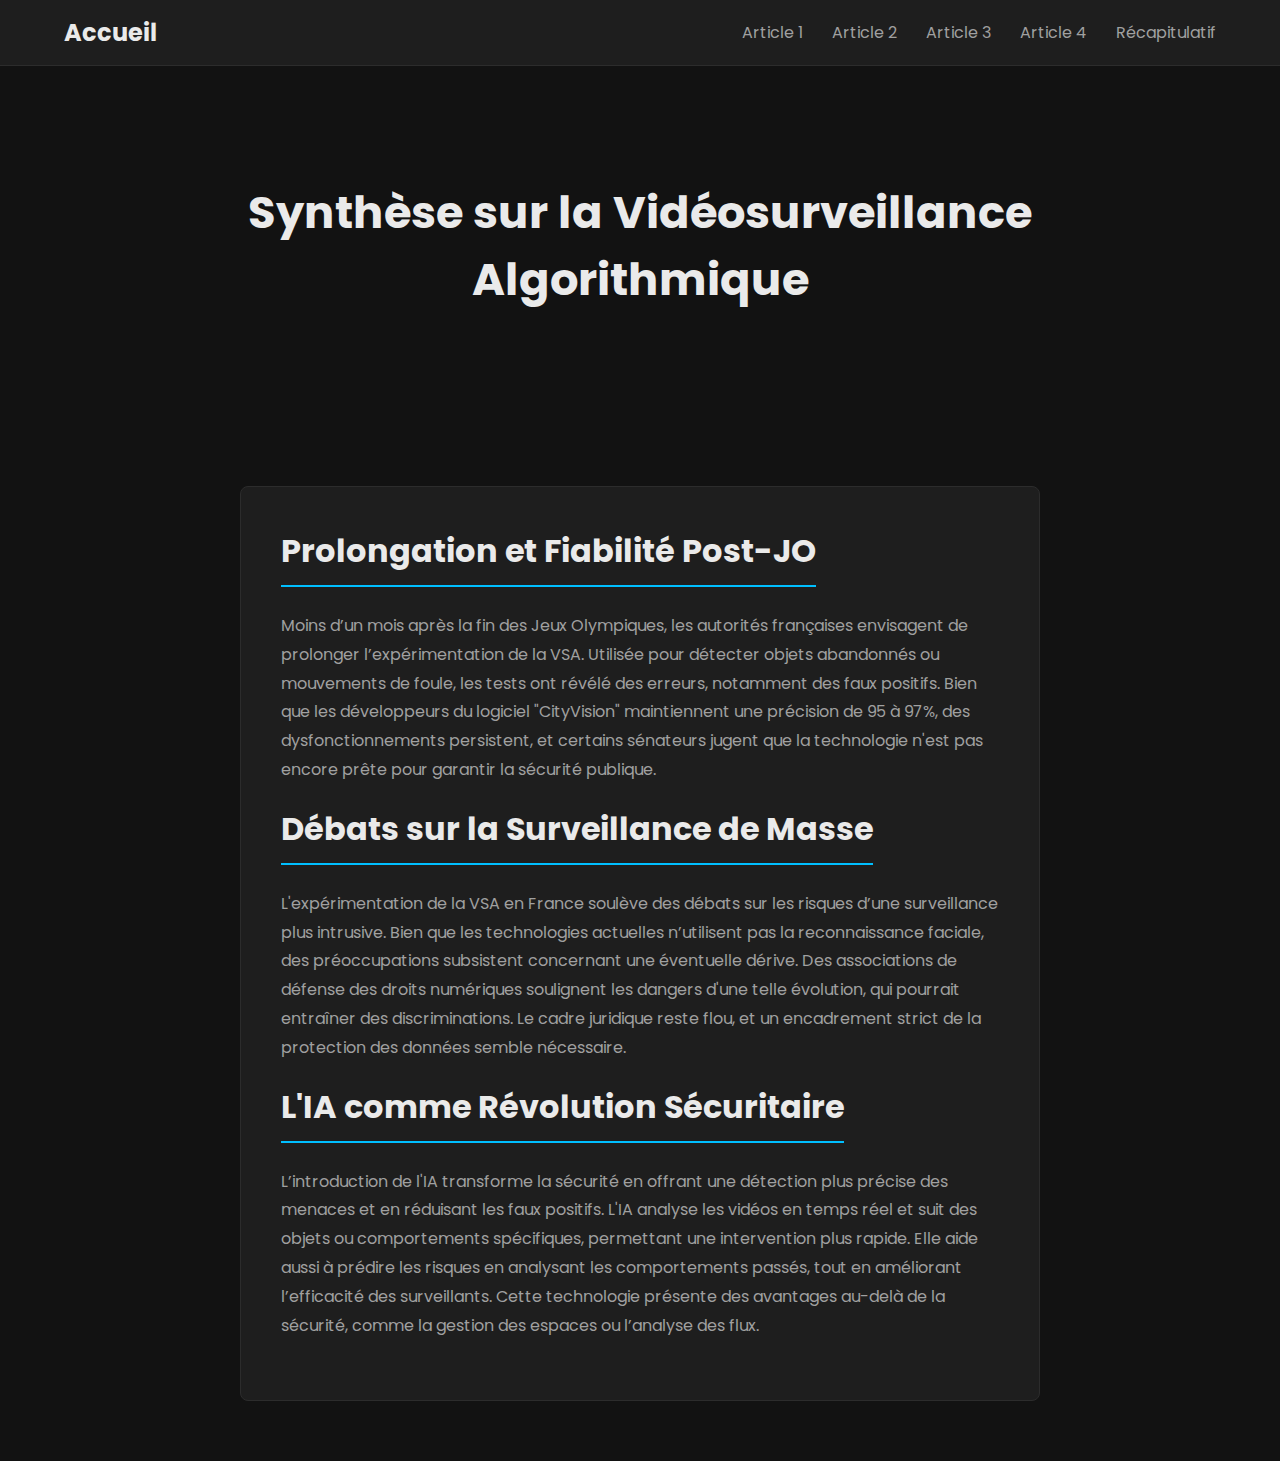
<file: portfolio/Veille technologique/recap/recap.html>
<!DOCTYPE html>
<html lang="fr">
<head>
    <meta charset="UTF-8">
    <meta name="viewport" content="width=device-width, initial-scale=1.0">
    <title>Récapitulatif | VSA</title>
    <link rel="stylesheet" href="recap.css">
</head>
<body>
    <nav>
        <div class="nav-content">
            <a href="../../test.html" class="logo">Accueil</a>
            <div class="onglets">
				<a href="../article1/article1.html">Article 1</a>
				<a href="../article2/article2.html">Article 2</a>
				<a href="../article3/article3.html">Article 3</a>
				<a href="../article 4/article4.html">Article 4</a>
				<a href="../recap/recap.html">Récapitulatif</a>
			</div>
        </div>
    </nav>

    <header>
        <div class="header-content">
            <h1>Synthèse sur la Vidéosurveillance Algorithmique</h1>
        </div>
    </header>

    <main class="container">
        <h2>Prolongation et Fiabilité Post-JO</h2>
        <p>Moins d’un mois après la fin des Jeux Olympiques, les autorités françaises envisagent de prolonger l’expérimentation de la VSA. Utilisée pour détecter objets abandonnés ou mouvements de foule, les tests ont révélé des erreurs, notamment des faux positifs. Bien que les développeurs du logiciel "CityVision" maintiennent une précision de 95 à 97%, des dysfonctionnements persistent, et certains sénateurs jugent que la technologie n'est pas encore prête pour garantir la sécurité publique.</p>

        <h2>Débats sur la Surveillance de Masse</h2>
        <p>L'expérimentation de la VSA en France soulève des débats sur les risques d’une surveillance plus intrusive. Bien que les technologies actuelles n’utilisent pas la reconnaissance faciale, des préoccupations subsistent concernant une éventuelle dérive. Des associations de défense des droits numériques soulignent les dangers d'une telle évolution, qui pourrait entraîner des discriminations. Le cadre juridique reste flou, et un encadrement strict de la protection des données semble nécessaire.</p>

        <h2>L'IA comme Révolution Sécuritaire</h2>
        <p>L’introduction de l'IA transforme la sécurité en offrant une détection plus précise des menaces et en réduisant les faux positifs. L'IA analyse les vidéos en temps réel et suit des objets ou comportements spécifiques, permettant une intervention plus rapide. Elle aide aussi à prédire les risques en analysant les comportements passés, tout en améliorant l’efficacité des surveillants. Cette technologie présente des avantages au-delà de la sécurité, comme la gestion des espaces ou l’analyse des flux.</p>
    </main>

</body>
</html>
</file>
<file: portfolio/Veille technologique/style.css>
@import url('https://fonts.googleapis.com/css2?family=Poppins:wght@300;400;600;700&display=swap');

:root {
    --background-color: #121212;
    --surface-color: #1E1E1E;
    --primary-text-color: #EAEAEA;
    --secondary-text-color: #A0A0A0;
    --accent-color: #00BFFF;
    --border-color: #2c2c2c;
}

* {
    margin: 0;
    padding: 0;
    box-sizing: border-box;
}

body {
    font-family: 'Poppins', sans-serif;
    background-color: var(--background-color);
    color: var(--primary-text-color);
}

/* --- Navigation --- */
nav {
    background-color: var(--surface-color);
    border-bottom: 1px solid var(--border-color);
    padding: 15px 5%;
    position: sticky;
    top: 0;
    z-index: 100;
}

.nav-content {
    display: flex;
    justify-content: space-between;
    align-items: center;
    max-width: 1200px;
    margin: 0 auto;
}

.logo {
    font-size: 1.5rem;
    font-weight: 700;
    color: var(--primary-text-color);
    text-decoration: none;
}

.onglets a {
    color: var(--secondary-text-color);
    text-decoration: none;
    margin-left: 25px;
    font-weight: 400;
    transition: color 0.3s ease;
}

.onglets a:hover {
    color: var(--accent-color);
}

/* --- Header --- */
header {
    height: 60vh;
    display: flex;
    align-items: center;
    justify-content: center;
    text-align: center;
    padding: 0 5%;
    background-image: linear-gradient(rgba(18, 18, 18, 0.8), rgba(18, 18, 18, 0.8)), url('https://images.unsplash.com/photo-1519703444234-c3b2f57b43a1?q=80&w=2070&auto=format&fit=crop');
    background-size: cover;
    background-position: center;
}

header h1 {
    font-size: 3.5rem;
    font-weight: 700;
}

.subtitle {
    font-size: 1.2rem;
    color: var(--secondary-text-color);
    margin-top: 10px;
    margin-bottom: 30px;
}

.button {
    display: inline-block;
    background-color: var(--accent-color);
    color: var(--background-color);
    padding: 12px 25px;
    border-radius: 5px;
    text-decoration: none;
    font-weight: 600;
    transition: transform 0.3s ease, background-color 0.3s ease;
}

.button:hover {
    transform: translateY(-3px);
    background-color: #00a0cc;
}

/* --- Main Content (Cards) --- */
main {
    max-width: 1000px;
    margin: 60px auto;
    padding: 0 20px;
}

.card {
    background-color: var(--surface-color);
    border-radius: 8px;
    border: 1px solid var(--border-color);
    margin-bottom: 40px;
    overflow: hidden;
    display: flex;
    transition: transform 0.3s ease, box-shadow 0.3s ease;
}

.card:hover {
    transform: translateY(-5px);
    box-shadow: 0 10px 20px rgba(0, 0, 0, 0.2);
}

.card:nth-child(even) {
    flex-direction: row-reverse;
}

.card-image {
    flex: 1;
}

.card-image img {
    width: 100%;
    height: 100%;
    object-fit: cover;
}

.card-content {
    flex: 1;
    padding: 40px;
}

.card-content h2 {
    font-size: 2rem;
    margin-bottom: 15px;
}

.card-content p {
    color: var(--secondary-text-color);
    line-height: 1.6;
    margin-bottom: 30px;
}

/* --- Responsive --- */
@media (max-width: 768px) {
    .card, .card:nth-child(even) {
        flex-direction: column;
    }
    header h1 {
        font-size: 2.5rem;
    }
    .nav-content {
        flex-direction: column;
        gap: 15px;
    }
}
</file>
<file: portfolio/Veille technologique/article 4/style4.css>
@import url('https://fonts.googleapis.com/css2?family=Poppins:wght@300;400;600;700&display=swap');

:root {
    --background-color: #121212;
    --surface-color: #1E1E1E;
    --primary-text-color: #EAEAEA;
    --secondary-text-color: #A0A0A0;
    --accent-color: #00BFFF;
    --border-color: #2c2c2c;
}

* {
    margin: 0;
    padding: 0;
    box-sizing: border-box;
}

body {
    font-family: 'Poppins', sans-serif;
    background-color: var(--background-color);
    color: var(--primary-text-color);
}

/* --- Navigation --- */
nav {
    background-color: var(--surface-color);
    border-bottom: 1px solid var(--border-color);
    padding: 15px 5%;
    position: sticky;
    top: 0;
    z-index: 100;
}

.nav-content {
    display: flex;
    justify-content: space-between;
    align-items: center;
    max-width: 1200px;
    margin: 0 auto;
}

.logo {
    font-size: 1.5rem;
    font-weight: 700;
    color: var(--primary-text-color);
    text-decoration: none;
}

.onglets a {
    color: var(--secondary-text-color);
    text-decoration: none;
    margin-left: 25px;
    font-weight: 400;
    transition: color 0.3s ease;
}

.onglets a:hover {
    color: var(--accent-color);
}

/* --- Header --- */
header {
    height: 40vh;
    display: flex;
    align-items: center;
    justify-content: center;
    text-align: center;
    padding: 0 5%;
    background-image: linear-gradient(rgba(18, 18, 18, 0.8), rgba(18, 18, 18, 0.8)), url('https://images.unsplash.com/photo-1587791659868-b723522a1577?q=80&w=1932&auto=format&fit=crop');
    background-size: cover;
    background-position: center;
}

header h1 {
    font-size: 2.8rem;
    font-weight: 700;
    max-width: 800px;
}

.subtitle {
    font-size: 1.1rem;
    color: var(--secondary-text-color);
    margin-top: 10px;
    max-width: 600px;
}

/* --- Contenu de l'article --- */
.container {
    max-width: 800px;
    margin: 60px auto;
    padding: 40px;
    background-color: var(--surface-color);
    border: 1px solid var(--border-color);
    border-radius: 8px;
}

.container h2 {
    font-size: 2rem;
    margin-bottom: 25px;
    padding-bottom: 10px;
    border-bottom: 2px solid var(--accent-color);
    display: inline-block;
}

.container p {
    font-size: 1rem;
    line-height: 1.8;
    color: var(--secondary-text-color);
    margin-bottom: 20px;
}

.source {
    margin-top: 40px;
    padding-top: 20px;
    border-top: 1px solid var(--border-color);
}

.source a {
    color: var(--accent-color);
    text-decoration: none;
}

.source a:hover {
    text-decoration: underline;
}

@media (max-width: 768px) {
    .nav-content {
        flex-direction: column;
        gap: 15px;
    }
    header h1 {
        font-size: 2rem;
    }
}
</file>
<file: portfolio/Veille technologique/article1/style1.css>
@import url('https://fonts.googleapis.com/css2?family=Poppins:wght@300;400;600;700&display=swap');

:root {
    --background-color: #121212;
    --surface-color: #1E1E1E;
    --primary-text-color: #EAEAEA;
    --secondary-text-color: #A0A0A0;
    --accent-color: #00BFFF;
    --border-color: #2c2c2c;
}

* {
    margin: 0;
    padding: 0;
    box-sizing: border-box;
}

body {
    font-family: 'Poppins', sans-serif;
    background-color: var(--background-color);
    color: var(--primary-text-color);
}

/* --- Navigation --- */
nav {
    background-color: var(--surface-color);
    border-bottom: 1px solid var(--border-color);
    padding: 15px 5%;
    position: sticky;
    top: 0;
    z-index: 100;
}

.nav-content {
    display: flex;
    justify-content: space-between;
    align-items: center;
    max-width: 1200px;
    margin: 0 auto;
}

.logo {
    font-size: 1.5rem;
    font-weight: 700;
    color: var(--primary-text-color);
    text-decoration: none;
}

.onglets a {
    color: var(--secondary-text-color);
    text-decoration: none;
    margin-left: 25px;
    font-weight: 400;
    transition: color 0.3s ease;
}

.onglets a:hover {
    color: var(--accent-color);
}

/* --- Header --- */
header {
    height: 40vh;
    display: flex;
    align-items: center;
    justify-content: center;
    text-align: center;
    padding: 0 5%;
    background-image: linear-gradient(rgba(18, 18, 18, 0.8), rgba(18, 18, 18, 0.8)), url('https://images.unsplash.com/photo-1554445386-f1a4f8913627?q=80&w=2070&auto=format&fit=crop');
    background-size: cover;
    background-position: center;
}

header h1 {
    font-size: 2.8rem;
    font-weight: 700;
    max-width: 800px;
}

.subtitle {
    font-size: 1.1rem;
    color: var(--secondary-text-color);
    margin-top: 10px;
    max-width: 600px;
}

/* --- Contenu de l'article --- */
.container {
    max-width: 800px;
    margin: 60px auto;
    padding: 40px;
    background-color: var(--surface-color);
    border: 1px solid var(--border-color);
    border-radius: 8px;
}

.container h2 {
    font-size: 2rem;
    margin-bottom: 25px;
    padding-bottom: 10px;
    border-bottom: 2px solid var(--accent-color);
    display: inline-block;
}

.container p {
    font-size: 1rem;
    line-height: 1.8;
    color: var(--secondary-text-color);
    margin-bottom: 20px;
}

.source {
    margin-top: 40px;
    padding-top: 20px;
    border-top: 1px solid var(--border-color);
}

.source a {
    color: var(--accent-color);
    text-decoration: none;
}

.source a:hover {
    text-decoration: underline;
}

@media (max-width: 768px) {
    .nav-content {
        flex-direction: column;
        gap: 15px;
    }
    header h1 {
        font-size: 2rem;
    }
}
</file>
<file: portfolio/Veille technologique/article2/style2.css>
@import url('https://fonts.googleapis.com/css2?family=Poppins:wght@300;400;600;700&display=swap');

:root {
    --background-color: #121212;
    --surface-color: #1E1E1E;
    --primary-text-color: #EAEAEA;
    --secondary-text-color: #A0A0A0;
    --accent-color: #00BFFF;
    --border-color: #2c2c2c;
}

* {
    margin: 0;
    padding: 0;
    box-sizing: border-box;
}

body {
    font-family: 'Poppins', sans-serif;
    background-color: var(--background-color);
    color: var(--primary-text-color);
}

/* --- Navigation --- */
nav {
    background-color: var(--surface-color);
    border-bottom: 1px solid var(--border-color);
    padding: 15px 5%;
    position: sticky;
    top: 0;
    z-index: 100;
}

.nav-content {
    display: flex;
    justify-content: space-between;
    align-items: center;
    max-width: 1200px;
    margin: 0 auto;
}

.logo {
    font-size: 1.5rem;
    font-weight: 700;
    color: var(--primary-text-color);
    text-decoration: none;
}

.onglets a {
    color: var(--secondary-text-color);
    text-decoration: none;
    margin-left: 25px;
    font-weight: 400;
    transition: color 0.3s ease;
}

.onglets a:hover {
    color: var(--accent-color);
}

/* --- Header --- */
header {
    height: 40vh;
    display: flex;
    align-items: center;
    justify-content: center;
    text-align: center;
    padding: 0 5%;
    background-image: linear-gradient(rgba(18, 18, 18, 0.8), rgba(18, 18, 18, 0.8)), url('https://images.unsplash.com/photo-1614063211559-623d3fd53459?q=80&w=2070&auto=format&fit=crop');
    background-size: cover;
    background-position: center;
}

header h1 {
    font-size: 2.8rem;
    font-weight: 700;
    max-width: 800px;
}

.subtitle {
    font-size: 1.1rem;
    color: var(--secondary-text-color);
    margin-top: 10px;
    max-width: 600px;
}

/* --- Contenu de l'article --- */
.container {
    max-width: 800px;
    margin: 60px auto;
    padding: 40px;
    background-color: var(--surface-color);
    border: 1px solid var(--border-color);
    border-radius: 8px;
}

.container h2 {
    font-size: 2rem;
    margin-bottom: 25px;
    padding-bottom: 10px;
    border-bottom: 2px solid var(--accent-color);
    display: inline-block;
}

.container p {
    font-size: 1rem;
    line-height: 1.8;
    color: var(--secondary-text-color);
    margin-bottom: 20px;
}

.source {
    margin-top: 40px;
    padding-top: 20px;
    border-top: 1px solid var(--border-color);
}

.source a {
    color: var(--accent-color);
    text-decoration: none;
}

.source a:hover {
    text-decoration: underline;
}

@media (max-width: 768px) {
    .nav-content {
        flex-direction: column;
        gap: 15px;
    }
    header h1 {
        font-size: 2rem;
    }
}
</file>
<file: portfolio/Veille technologique/article3/style3.css>
@import url('https://fonts.googleapis.com/css2?family=Poppins:wght@300;400;600;700&display=swap');

:root {
    --background-color: #121212;
    --surface-color: #1E1E1E;
    --primary-text-color: #EAEAEA;
    --secondary-text-color: #A0A0A0;
    --accent-color: #00BFFF;
    --border-color: #2c2c2c;
}

* {
    margin: 0;
    padding: 0;
    box-sizing: border-box;
}

body {
    font-family: 'Poppins', sans-serif;
    background-color: var(--background-color);
    color: var(--primary-text-color);
}

/* --- Navigation (identique au style principal) --- */
nav {
    background-color: var(--surface-color);
    border-bottom: 1px solid var(--border-color);
    padding: 15px 5%;
    position: sticky;
    top: 0;
    z-index: 100;
}

.nav-content {
    display: flex;
    justify-content: space-between;
    align-items: center;
    max-width: 1200px;
    margin: 0 auto;
}

.logo {
    font-size: 1.5rem;
    font-weight: 700;
    color: var(--primary-text-color);
    text-decoration: none;
}

.onglets a {
    color: var(--secondary-text-color);
    text-decoration: none;
    margin-left: 25px;
    font-weight: 400;
    transition: color 0.3s ease;
}

.onglets a:hover {
    color: var(--accent-color);
}

/* --- Header --- */
header {
    height: 40vh;
    display: flex;
    align-items: center;
    justify-content: center;
    text-align: center;
    padding: 0 5%;
    /* Tu peux changer cette image pour chaque article */
    background-image: linear-gradient(rgba(18, 18, 18, 0.8), rgba(18, 18, 18, 0.8)), url('https://images.unsplash.com/photo-1526628953301-3e589a6a8b74?q=80&w=1974&auto=format&fit=crop');
    background-size: cover;
    background-position: center;
}

header h1 {
    font-size: 2.8rem;
    font-weight: 700;
    max-width: 800px;
}

.subtitle {
    font-size: 1.1rem;
    color: var(--secondary-text-color);
    margin-top: 10px;
    max-width: 600px;
}


/* --- Contenu de l'article --- */
.container {
    max-width: 800px;
    margin: 60px auto;
    padding: 40px;
    background-color: var(--surface-color);
    border: 1px solid var(--border-color);
    border-radius: 8px;
}

.container h2 {
    font-size: 2rem;
    margin-bottom: 25px;
    padding-bottom: 10px;
    border-bottom: 2px solid var(--accent-color);
    display: inline-block;
}

.container p {
    font-size: 1rem;
    line-height: 1.8;
    color: var(--secondary-text-color);
    margin-bottom: 20px;
}

.source {
    margin-top: 40px;
    padding-top: 20px;
    border-top: 1px solid var(--border-color);
}

.source a {
    color: var(--accent-color);
    text-decoration: none;
}

.source a:hover {
    text-decoration: underline;
}

@media (max-width: 768px) {
    .nav-content {
        flex-direction: column;
        gap: 15px;
    }
    header h1 {
        font-size: 2rem;
    }
}
</file>
<file: portfolio/Veille technologique/recap/recap.css>
@import url('https://fonts.googleapis.com/css2?family=Poppins:wght@300;400;600;700&display=swap');

:root {
    --background-color: #121212;
    --surface-color: #1E1E1E;
    --primary-text-color: #EAEAEA;
    --secondary-text-color: #A0A0A0;
    --accent-color: #00BFFF;
    --border-color: #2c2c2c;
}

* {
    margin: 0;
    padding: 0;
    box-sizing: border-box;
}

body {
    font-family: 'Poppins', sans-serif;
    background-color: var(--background-color);
    color: var(--primary-text-color);
}

/* --- Navigation (identique au style principal) --- */
nav {
    background-color: var(--surface-color);
    border-bottom: 1px solid var(--border-color);
    padding: 15px 5%;
    position: sticky;
    top: 0;
    z-index: 100;
}

.nav-content {
    display: flex;
    justify-content: space-between;
    align-items: center;
    max-width: 1200px;
    margin: 0 auto;
}

.logo {
    font-size: 1.5rem;
    font-weight: 700;
    color: var(--primary-text-color);
    text-decoration: none;
}

.onglets a {
    color: var(--secondary-text-color);
    text-decoration: none;
    margin-left: 25px;
    font-weight: 400;
    transition: color 0.3s ease;
}

.onglets a:hover {
    color: var(--accent-color);
}

/* --- Header --- */
header {
    height: 40vh;
    display: flex;
    align-items: center;
    justify-content: center;
    text-align: center;
    padding: 0 5%;
    /* Tu peux changer cette image pour chaque article */
    background-image: linear-gradient(rgba(18, 18, 18, 0.8), rgba(18, 18, 18, 0.8)), url('https://images.unsplash.com/photo-1526628953301-3e589a6a8b74?q=80&w=1974&auto=format&fit=crop');
    background-size: cover;
    background-position: center;
}

header h1 {
    font-size: 2.8rem;
    font-weight: 700;
    max-width: 800px;
}

.subtitle {
    font-size: 1.1rem;
    color: var(--secondary-text-color);
    margin-top: 10px;
    max-width: 600px;
}


/* --- Contenu de l'article --- */
.container {
    max-width: 800px;
    margin: 60px auto;
    padding: 40px;
    background-color: var(--surface-color);
    border: 1px solid var(--border-color);
    border-radius: 8px;
}

.container h2 {
    font-size: 2rem;
    margin-bottom: 25px;
    padding-bottom: 10px;
    border-bottom: 2px solid var(--accent-color);
    display: inline-block;
}

.container p {
    font-size: 1rem;
    line-height: 1.8;
    color: var(--secondary-text-color);
    margin-bottom: 20px;
}

.source {
    margin-top: 40px;
    padding-top: 20px;
    border-top: 1px solid var(--border-color);
}

.source a {
    color: var(--accent-color);
    text-decoration: none;
}

.source a:hover {
    text-decoration: underline;
}

@media (max-width: 768px) {
    .nav-content {
        flex-direction: column;
        gap: 15px;
    }
    header h1 {
        font-size: 2rem;
    }
}
</file>
<file: portfolio/test.css>
/* ------------------------- */
/* --- VARIABLES & RESET --- */
/* ------------------------- */
:root {
    --black: #0D0D0D;
    --white: #FFFFFF;
    --accent: #39FF14;
    --grey: #a0a0a0;
}

* {
    margin: 0;
    padding: 0;
    box-sizing: border-box;
}

html {
    scroll-behavior: smooth;
}

body {
    background-color: var(--black);
    color: var(--white);
    font-family: 'Poppins', sans-serif;
    overflow-x: hidden;
}

section {
    padding: 100px 8%;
    min-height: 100vh;
}

h1, h2, h3 {
    font-weight: 700;
}

h2 {
    font-size: 3.5rem;
    margin-bottom: 50px;
    text-transform: uppercase;
}

/* ------------------------- */
/* -------- HEADER --------- */
/* ------------------------- */
header {
    position: fixed;
    top: 0;
    left: 0;
    width: 100%;
    padding: 20px 8%;
    display: flex;
    justify-content: space-between;
    align-items: center;
    z-index: 100;
    background: rgba(13, 13, 13, 0.5);
    backdrop-filter: blur(10px);
}

.logo {
    font-size: 1.5rem;
    font-weight: 700;
    color: var(--white);
    text-decoration: none;
}

.nav-links a {
    color: var(--white);
    text-decoration: none;
    margin-left: 35px;
    font-weight: 600;
    transition: color 0.3s ease;
}

.nav-links a:hover {
    color: var(--accent);
}

/* ------------------------- */
/* ------ HERO SECTION ----- */
/* ------------------------- */
#accueil {
    display: flex;
    flex-direction: column;
    justify-content: center;
    align-items: center;
    text-align: center;
}

#accueil h1 {
    font-size: 6rem;
    letter-spacing: 2px;
}

#accueil p {
    font-size: 1.8rem;
    font-weight: 400;
    margin-top: 10px;
}

.cursor {
    display: inline-block;
    width: 3px;
    height: 2rem;
    background-color: var(--accent);
    margin-left: 10px;
    animation: blink 1s infinite;
}

@keyframes blink {
    0%, 100% { opacity: 1; }
    50% { opacity: 0; }
}

/* ------------------------- */
/* ------ ABOUT SECTION ---- */
/* ------------------------- */
#a-propos {
    display: grid;
    grid-template-columns: 1fr 1.5fr;
    gap: 50px;
    align-items: center;
}

.about-image img {
    width: 100%;
    max-width: 350px;
    height: auto;
    filter: grayscale(100%);
    border: 2px solid var(--grey);
}

.about-content h3 {
    font-size: 1.8rem;
    font-weight: 400;
    margin-bottom: 20px;
    color: var(--grey);
}
.about-content p {
    font-size: 1rem;
    line-height: 1.7;
    color: var(--grey);
}
.about-content p span {
    color: var(--accent);
    font-weight: 600;
}

/* ------------------------- */
/* ---- PROJECTS SECTION --- */
/* ------------------------- */
.project-grid {
    display: grid;
    grid-template-columns: repeat(auto-fit, minmax(300px, 1fr));
    gap: 30px;
}
.project-card {
    position: relative;
    overflow: hidden;
    cursor: pointer;
    border: 1px solid #333;
}
.project-card img {
    width: 100%;
    height: 100%;
    object-fit: cover;
    filter: grayscale(100%);
    transition: transform 0.4s ease, filter 0.4s ease;
}
.project-overlay {
    position: absolute;
    top: 0;
    left: 0;
    width: 100%;
    height: 100%;
    background: rgba(0, 0, 0, 0.8);
    color: var(--white);
    display: flex;
    flex-direction: column;
    justify-content: center;
    align-items: center;
    opacity: 0;
    transition: opacity 0.4s ease;
}
.project-overlay h3 {
    font-size: 1.5rem;
    margin-bottom: 10px;
}
.project-overlay p {
    color: var(--grey);
}
.project-card:hover img {
    transform: scale(1.05);
    filter: grayscale(0%);
}
.project-card:hover .project-overlay {
    opacity: 1;
}

/* ------------------------- */
/* ----- SKILLS SECTION ---- */
/* ------------------------- */
.skills-container {
    max-width: 800px;
}

.skill-category h3 {
    font-size: 1.5rem;
    text-transform: uppercase;
    border-bottom: 2px solid var(--accent);
    padding-bottom: 10px;
    margin-bottom: 20px;
    margin-top: 40px;
}

.skills-list {
    display: flex;
    flex-wrap: wrap;
    gap: 15px;
}

.skills-list span {
    background: #1a1a1a;
    padding: 10px 20px;
    font-weight: 600;
    border: 1px solid #333;
}

/* ------------------------- */
/* ---- CONTACT SECTION ---- */
/* ------------------------- */
#contact {
    text-align: center;
    display: flex;
    flex-direction: column;
    justify-content: center;
    align-items: center;
}
#contact h2 {
    font-size: 3rem;
}
#contact p {
    font-size: 1.2rem;
    color: var(--grey);
    max-width: 600px;
    margin-bottom: 40px;
}
.cta-button {
    display: inline-block;
    padding: 15px 35px;
    border: 2px solid var(--accent);
    color: var(--white);
    text-decoration: none;
    font-weight: 600;
    font-size: 1.1rem;
    transition: background-color 0.3s ease, color 0.3s ease;
}
.cta-button:hover {
    background-color: var(--accent);
    color: var(--black);
}
.social-links {
    margin-top: 50px;
}
.social-links a {
    margin: 0 15px;
}
.social-links svg {
    width: 30px;
    height: 30px;
    fill: var(--white);
    transition: fill 0.3s ease;
}
.social-links a:hover svg {
    fill: var(--accent);
}

/* ------------------------- */
/* --------- FOOTER -------- */
/* ------------------------- */
footer {
    text-align: center;
    padding: 20px;
    color: var(--grey);
    font-size: 0.9rem;
    border-top: 1px solid #222;
}

/* ------------------------- */
/* --- RESPONSIVE DESIGN --- */
/* ------------------------- */
@media (max-width: 768px) {
    h2 { font-size: 2.5rem; }
    #accueil h1 { font-size: 3.5rem; }
    #accueil p { font-size: 1.2rem; }

    .nav-links { display: none; /* Handled by JS for mobile menu */ }
    
    #a-propos { grid-template-columns: 1fr; text-align: center; }
    .about-image { margin-bottom: 30px; }
    .about-image img { margin: 0 auto; }
}
</file>
